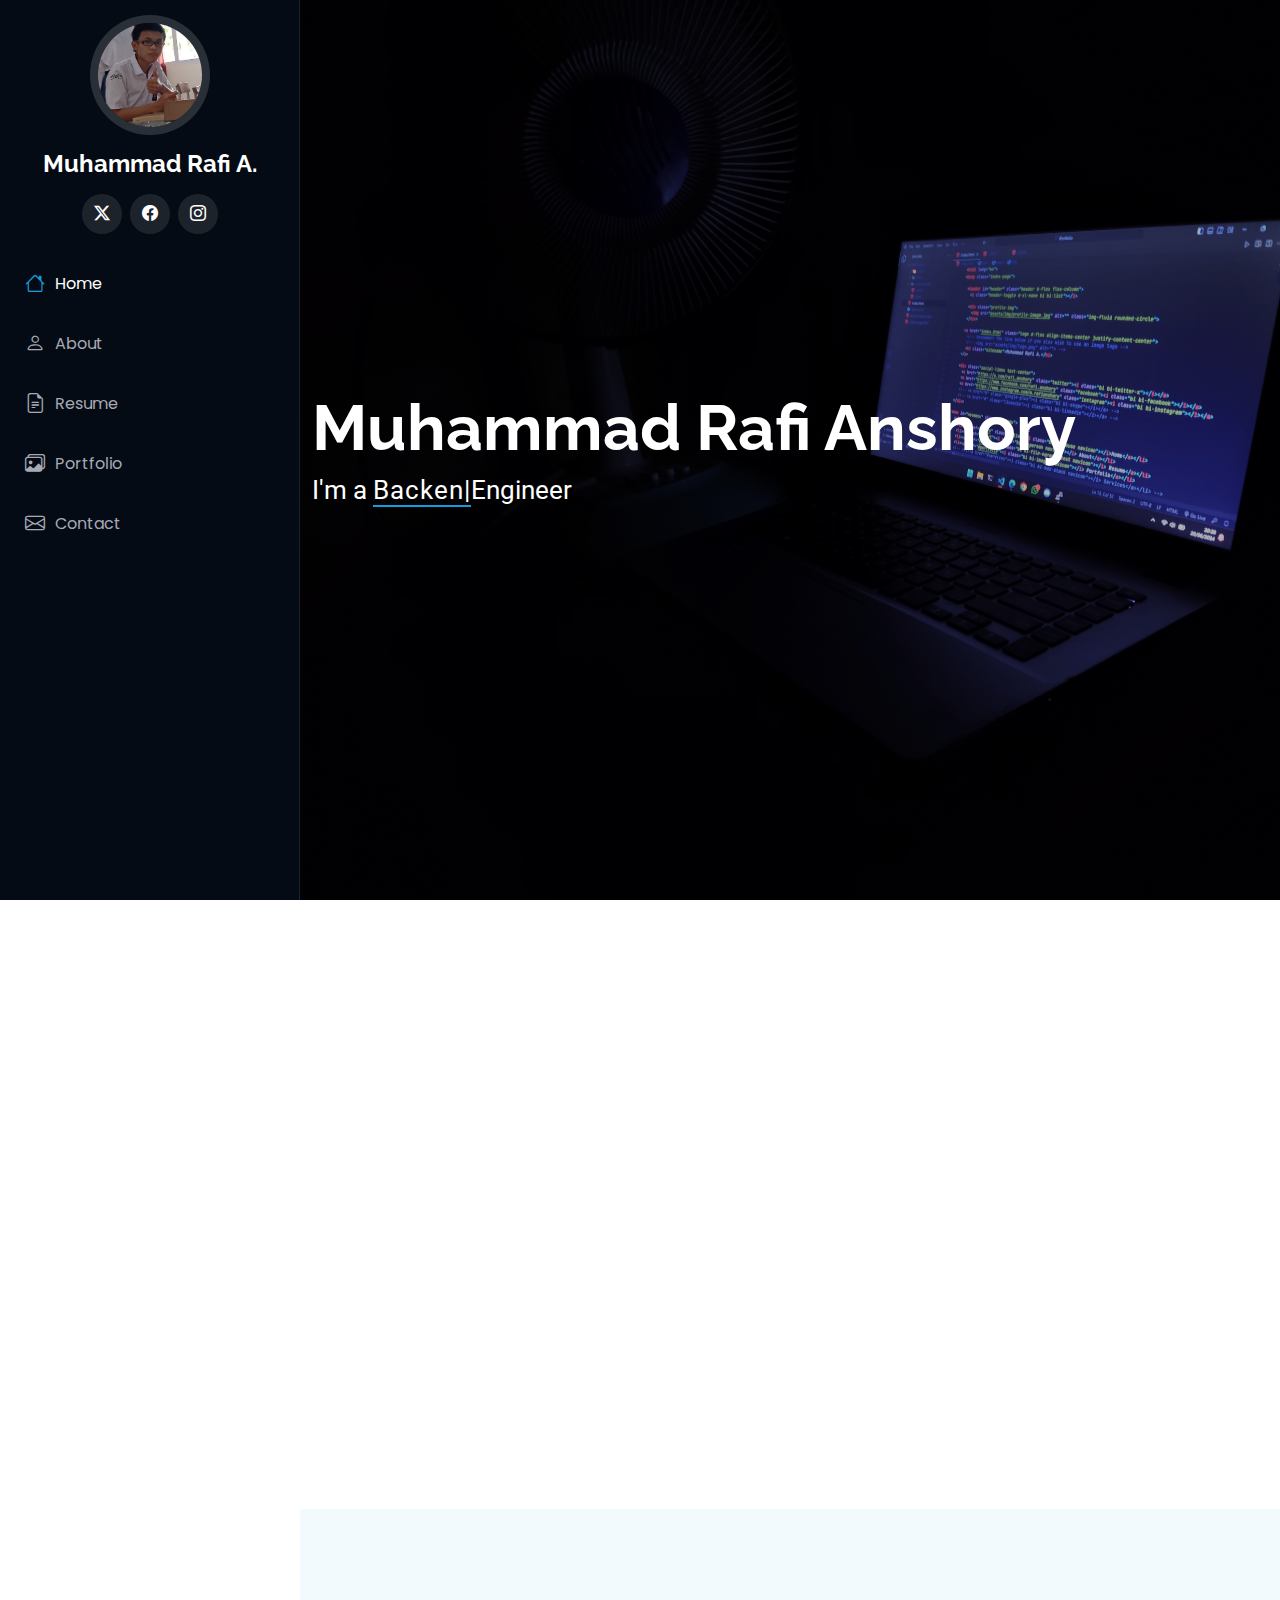
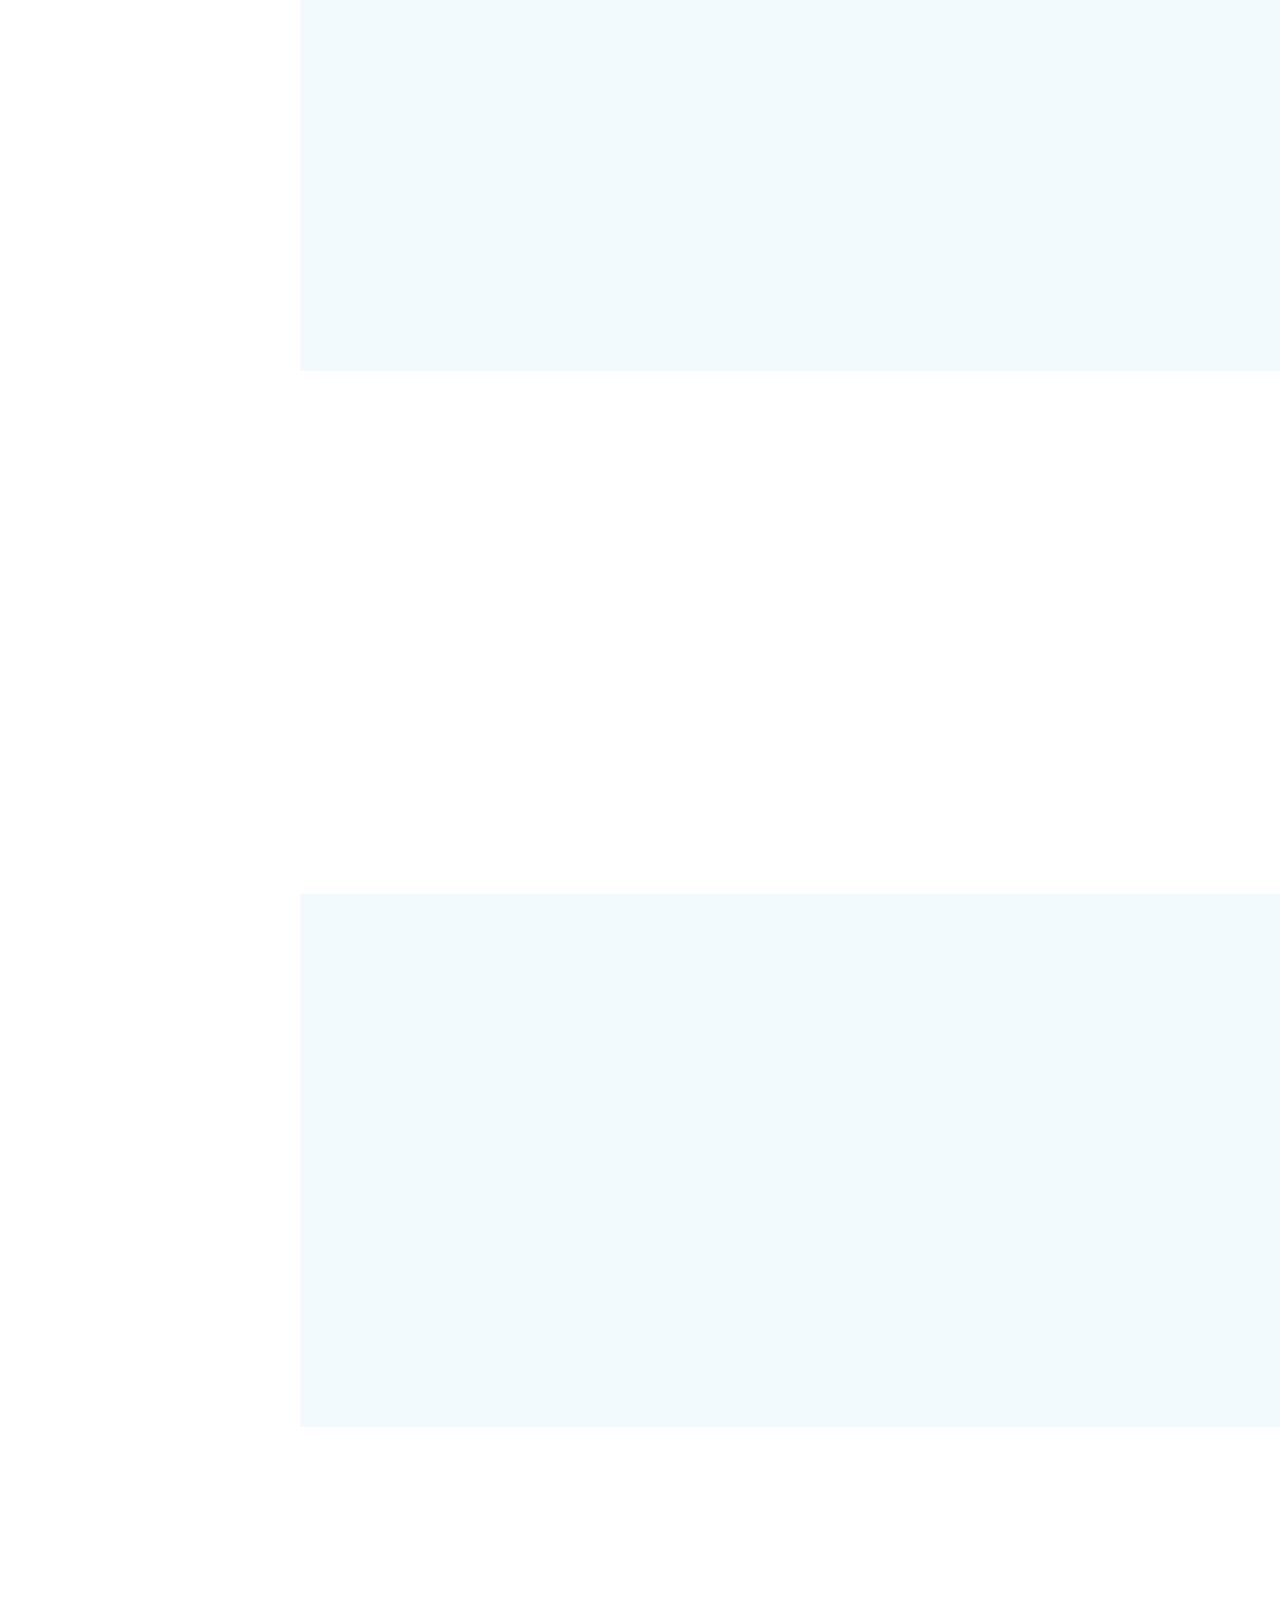
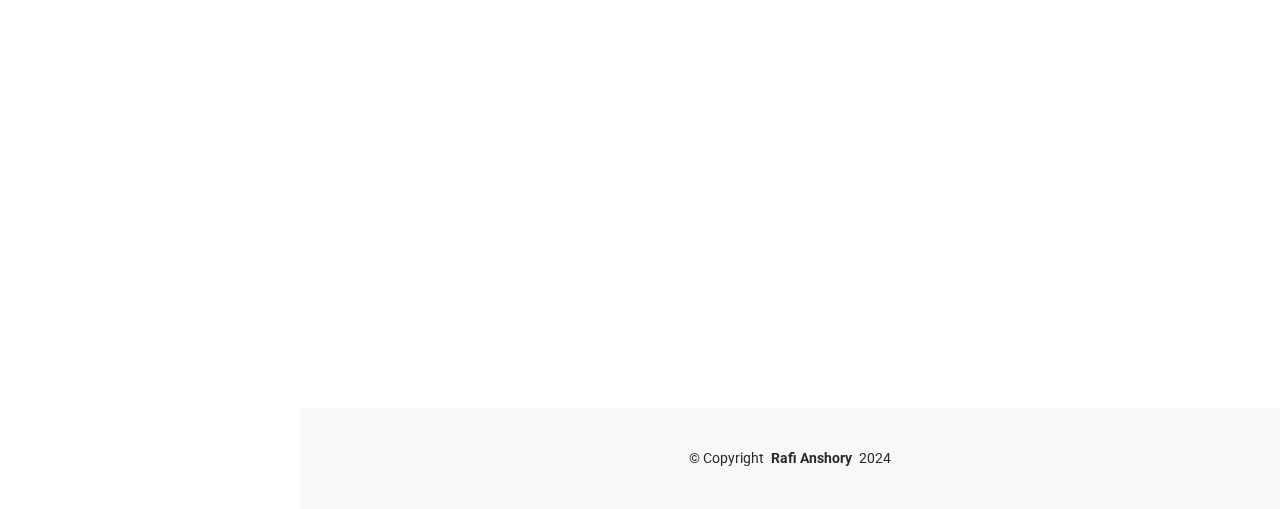
<file: index.html>
<!DOCTYPE html>
<html lang="en">

<head>
  <meta charset="utf-8">
  <meta content="width=device-width, initial-scale=1.0" name="viewport">
  <title>rafians - Home</title>
  <meta content="" name="description">
  <meta content="" name="keywords">

  <!-- Favicons -->
  <link href="assets/img/professional-portfolio.png" rel="icon">
  <link href="assets/img/professional-portfolio.png" rel="apple-touch-icon">

  <!-- Fonts -->
  <link href="https://fonts.googleapis.com" rel="preconnect">
  <link href="https://fonts.gstatic.com" rel="preconnect" crossorigin>
  <link href="https://fonts.googleapis.com/css2?family=Roboto:ital,wght@0,100;0,300;0,400;0,500;0,700;0,900;1,100;1,300;1,400;1,500;1,700;1,900&family=Poppins:ital,wght@0,100;0,200;0,300;0,400;0,500;0,600;0,700;0,800;0,900;1,100;1,200;1,300;1,400;1,500;1,600;1,700;1,800;1,900&family=Raleway:ital,wght@0,100;0,200;0,300;0,400;0,500;0,600;0,700;0,800;0,900;1,100;1,200;1,300;1,400;1,500;1,600;1,700;1,800;1,900&display=swap" rel="stylesheet">

  <!-- Vendor CSS Files -->
  <link href="assets/vendor/bootstrap/css/bootstrap.min.css" rel="stylesheet">
  <link href="assets/vendor/bootstrap-icons/bootstrap-icons.css" rel="stylesheet">
  <link href="assets/vendor/aos/aos.css" rel="stylesheet">
  <link href="assets/vendor/glightbox/css/glightbox.min.css" rel="stylesheet">
  <link href="assets/vendor/swiper/swiper-bundle.min.css" rel="stylesheet">

  <!-- Main CSS File -->
  <link href="assets/css/main.css" rel="stylesheet">

</head>

<body class="index-page">

  <header id="header" class="header d-flex flex-column">
    <i class="header-toggle d-xl-none bi bi-list"></i>

    <div class="profile-img">
      <img src="assets/img/profile-image.jpg" alt="" class="img-fluid rounded-circle">
    </div>

    <a href="index.html" class="logo d-flex align-items-center justify-content-center">
      <!-- Uncomment the line below if you also wish to use an image logo -->
      <!-- <img src="assets/img/logo.png" alt=""> -->
      <h1 class="sitename">Muhammad Rafi A.</h1>
    </a>

    <div class="social-links text-center">
      <a href="https://x.com/rafi_anshory" class="twitter"><i class="bi bi-twitter-x"></i></a>
      <a href="https://www.facebook.com/rafi.anshory" class="facebook"><i class="bi bi-facebook"></i></a>
      <a href="https://www.instagram.com/m.rafianshory" class="instagram"><i class="bi bi-instagram"></i></a>
      <!-- <a href="#" class="google-plus"><i class="bi bi-skype"></i></a> -->
      <!-- <a href="#" class="linkedin"><i class="bi bi-linkedin"></i></a> -->
    </div>

    <nav id="navmenu" class="navmenu">
      <ul>
        <li><a href="#hero" class="active"><i class="bi bi-house navicon"></i>Home</a></li>
        <li><a href="#about"><i class="bi bi-person navicon"></i> About</a></li>
        <li><a href="#resume"><i class="bi bi-file-earmark-text navicon"></i> Resume</a></li>
        <li><a href="#portfolio"><i class="bi bi-images navicon"></i> Portfolio</a></li>
        <!-- <li><a href="#services"><i class="bi bi-hdd-stack navicon"></i> Services</a></li> -->
        <!-- 
        <li class="dropdown"><a href="#"><i class="bi bi-menu-button navicon"></i> <span>Dropdown</span> <i class="bi bi-chevron-down toggle-dropdown"></i></a>
          <ul>
            <li><a href="#">Dropdown 1</a></li>
            <li class="dropdown"><a href="#"><span>Deep Dropdown</span> <i class="bi bi-chevron-down toggle-dropdown"></i></a>
              <ul>
                <li><a href="#">Deep Dropdown 1</a></li>
                <li><a href="#">Deep Dropdown 2</a></li>
                <li><a href="#">Deep Dropdown 3</a></li>
                <li><a href="#">Deep Dropdown 4</a></li>
                <li><a href="#">Deep Dropdown 5</a></li>
              </ul>
            </li>
            <li><a href="#">Dropdown 2</a></li>
            <li><a href="#">Dropdown 3</a></li>
            <li><a href="#">Dropdown 4</a></li>
          </ul>
        </li>
         -->
        <li><a href="#contact"><i class="bi bi-envelope navicon"></i> Contact</a></li>
      </ul>
    </nav>

  </header>

  <main class="main">

    <!-- Hero Section -->
    <section id="hero" class="hero section">

      <img src="assets/img/setup-laptop.jpg" alt="" data-aos="fade-in" class="">

      <div class="container" data-aos="fade-up" data-aos-delay="100">
        <h2>Muhammad Rafi Anshory</h2>
        <p>I'm a <span class="typed" data-typed-items="Backend, Database"></span><span class="typed-cursor typed-cursor--blink" aria-hidden="true"></span><span class="typed-cursor typed-cursor--blink" aria-hidden="true"></span>Engineer</p>
      </div>

    </section><!-- /Hero Section -->

    <!-- About Section -->
    <section id="about" class="about section">

      <!-- Section Title -->
      <div class="container section-title" data-aos="fade-up">
        <h2>About</h2>
        <p>Hi! Saya Muhammad Rafi Anshory. Saya adalah siswa dari SMK Negeri 2 Depok yang saat ini sedang belajar di bidang jurusan Sistem Informasi, Jaringan, dan Aplikasi.</p>
      </div><!-- End Section Title -->

      <div class="container" data-aos="fade-up" data-aos-delay="100">

        <div class="row gy-4 justify-content-center">
          <div class="col-lg-4">
            <img src="assets/img/profile-image.jpg" class="img-fluid" alt="">
          </div>
          <div class="col-lg-8 content">
            <!-- <h2>UI/UX Designer &amp; Web Developer.</h2>
            <p class="fst-italic py-3">
              Lorem ipsum dolor sit amet, consectetur adipiscing elit, sed do eiusmod tempor incididunt ut labore et dolore
              magna aliqua.
            </p> -->
            <div class="row">
              <div class="col-lg-6">
                <ul>
                  <li><i class="bi bi-chevron-right"></i> <strong>Birthday:</strong> <span>25 April 2006</span></li>
                  <li><i class="bi bi-chevron-right"></i> <strong>Website:</strong> <span>rafians.sija-bridge.tech</span></li>
                  <li><i class="bi bi-chevron-right"></i> <strong>City:</strong> <span>Yogyakarta, Indonesia</span></li>
                </ul>
              </div>
              <div class="col-lg-6">
                <ul>
                  <li><i class="bi bi-chevron-right"></i> <strong>Age:</strong> <span>18</span></li>
                  <!-- <li><i class="bi bi-chevron-right"></i> <strong>Degree:</strong> <span>Master</span></li> -->
                  <li><i class="bi bi-chevron-right"></i> <strong>Email:</strong> <span>mrafianshory@gmail.com</span></li>
                  <!-- <li><i class="bi bi-chevron-right"></i> <strong>Freelance:</strong> <span>Available</span></li> -->
                </ul>
              </div>
            </div>
          </div>
        </div>

      </div>

    </section><!-- /About Section -->

    <!-- (Stats Section) -->
    <!--
    <section id="stats" class="stats section">

      <div class="container" data-aos="fade-up" data-aos-delay="100">

        <div class="row gy-4">

          <div class="col-lg-3 col-md-6">
            <div class="stats-item">
              <i class="bi bi-emoji-smile"></i>
              <span data-purecounter-start="0" data-purecounter-end="232" data-purecounter-duration="1" class="purecounter"></span>
              <p><strong>Happy Clients</strong> <span>consequuntur quae</span></p>
            </div>
          </div>

          <div class="col-lg-3 col-md-6">
            <div class="stats-item">
              <i class="bi bi-journal-richtext"></i>
              <span data-purecounter-start="0" data-purecounter-end="521" data-purecounter-duration="1" class="purecounter"></span>
              <p><strong>Projects</strong> <span>adipisci atque cum quia aut</span></p>
            </div>
          </div>

          <div class="col-lg-3 col-md-6">
            <div class="stats-item">
              <i class="bi bi-headset"></i>
              <span data-purecounter-start="0" data-purecounter-end="1453" data-purecounter-duration="1" class="purecounter"></span>
              <p><strong>Hours Of Support</strong> <span>aut commodi quaerat</span></p>
            </div>
          </div>

          <div class="col-lg-3 col-md-6">
            <div class="stats-item">
              <i class="bi bi-people"></i>
              <span data-purecounter-start="0" data-purecounter-end="32" data-purecounter-duration="1" class="purecounter"></span>
              <p><strong>Hard Workers</strong> <span>rerum asperiores dolor</span></p>
            </div>
          </div>

        </div>

      </div>

    </section>

    (/Stats Section)
    -->
    
    
    <!-- Skills Section -->
    <section id="skills" class="skills section">

      <!-- Section Title -->
      <div class="container section-title" data-aos="fade-up">
        <h2>Skills</h2>
        <p>Skill yang sudah saya pelajari sejauh ini.</p>
      </div><!-- End Section Title -->

      <div class="container" data-aos="fade-up" data-aos-delay="100">

        <div class="row skills-content skills-animation">

          <div class="col-lg-6">

            <div class="progress">
              <span class="skill"><span>HTML</span> <i class="val">60%</i></span>
              <div class="progress-bar-wrap">
                <div class="progress-bar" role="progressbar" aria-valuenow="60" aria-valuemin="0" aria-valuemax="100"></div>
              </div>
            </div>

            <div class="progress">
              <span class="skill"><span>CSS</span> <i class="val">50%</i></span>
              <div class="progress-bar-wrap">
                <div class="progress-bar" role="progressbar" aria-valuenow="50" aria-valuemin="0" aria-valuemax="100"></div>
              </div>
            </div>

            <div class="progress">
              <span class="skill"><span>JavaScript</span> <i class="val">30%</i></span>
              <div class="progress-bar-wrap">
                <div class="progress-bar" role="progressbar" aria-valuenow="30" aria-valuemin="0" aria-valuemax="100"></div>
              </div>
            </div>

          </div>

          <div class="col-lg-6">

            <div class="progress">
              <span class="skill"><span>PHP</span> <i class="val">30%</i></span>
              <div class="progress-bar-wrap">
                <div class="progress-bar" role="progressbar" aria-valuenow="30" aria-valuemin="0" aria-valuemax="100"></div>
              </div>
            </div>

            <div class="progress">
              <span class="skill"><span>WordPress</span> <i class="val">50%</i></span>
              <div class="progress-bar-wrap">
                <div class="progress-bar" role="progressbar" aria-valuenow="50" aria-valuemin="0" aria-valuemax="100"></div>
              </div>
            </div>

            <!-- 
            <div class="progress">
              <span class="skill"><span>Photoshop</span> <i class="val">55%</i></span>
              <div class="progress-bar-wrap">
                <div class="progress-bar" role="progressbar" aria-valuenow="55" aria-valuemin="0" aria-valuemax="100"></div>
              </div>
            </div>
             -->

          </div>

        </div>

      </div>

    </section><!-- /Skills Section -->

    <!-- Resume Section -->
    <section id="resume" class="resume section">

      <!-- Section Title -->
      <div class="container section-title" data-aos="fade-up">
        <h2>Resume</h2>
      </div><!-- End Section Title -->

      <div class="container">

        <div class="row">

          <div class="col-lg-6" data-aos="fade-up" data-aos-delay="100">
            <h3 class="resume-title">Summary</h3>

            <div class="resume-item pb-0">
              <h4>Muhammad Rafi Anshory</h4>
              <p><em>Siswa dari SMK Negeri 2 Depok yang belajar di bidang Sistem Informasi, Jaringan, dan Aplikasi</em></p>
              <ul>
                <!-- <li>SMK Negeri 2 Depok, Mrican, Caturtunggal</li> -->
                <li>+62 896-2967-2544</li>
                <li>mrafianshory@gmail.com</li>
              </ul>
            </div><!-- Edn Resume Item -->

          </div>

          <div class="col-lg-6" data-aos="fade-up" data-aos-delay="200">

            <h3 class="resume-title">Education</h3>
            <div class="resume-item">
              <h4>Sistem Informasi, Jaringan, dan Aplikasi</h4>
              <h5>2022 - 2024</h5>
              <p><em>SMK Negeri 2 Depok, Mrican, Caturtunggal</em></p>
              <p>Mempelajari Jaringan Komputer, Sistem Komputer, Pemrograman, Analisis dan Visualisasi Data pada bidang jurusan ini.</p>
            </div>

            <!-- <div class="resume-item">
              <h4>Bachelor of Fine Arts &amp; Graphic Design</h4>
              <h5>2010 - 2014</h5>
              <p><em>Rochester Institute of Technology, Rochester, NY</em></p>
              <p>Quia nobis sequi est occaecati aut. Repudiandae et iusto quae reiciendis et quis Eius vel ratione eius unde vitae rerum voluptates asperiores voluptatem Earum molestiae consequatur neque etlon sader mart dila</p>
            </div> -->

          </div>

          <!-- <div class="col-lg-6" data-aos="fade-up" data-aos-delay="200">
            <h3 class="resume-title">Professional Experience</h3>
            <div class="resume-item">
              <h4>Senior graphic design specialist</h4>
              <h5>2019 - Present</h5>
              <p><em>Experion, New York, NY </em></p>
              <ul>
                <li>Lead in the design, development, and implementation of the graphic, layout, and production communication materials</li>
                <li>Delegate tasks to the 7 members of the design team and provide counsel on all aspects of the project. </li>
                <li>Supervise the assessment of all graphic materials in order to ensure quality and accuracy of the design</li>
                <li>Oversee the efficient use of production project budgets ranging from $2,000 - $25,000</li>
              </ul>
            </div>

            <div class="resume-item">
              <h4>Graphic design specialist</h4>
              <h5>2017 - 2018</h5>
              <p><em>Stepping Stone Advertising, New York, NY</em></p>
              <ul>
                <li>Developed numerous marketing programs (logos, brochures,infographics, presentations, and advertisements).</li>
                <li>Managed up to 5 projects or tasks at a given time while under pressure</li>
                <li>Recommended and consulted with clients on the most appropriate graphic design</li>
                <li>Created 4+ design presentations and proposals a month for clients and account managers</li>
              </ul>
            </div> -->

          </div>

        </div>

      </div>

    </section><!-- /Resume Section -->

    <!-- Portfolio Section -->
    <section id="portfolio" class="portfolio section">

      <!-- Section Title -->
      <div class="container section-title" data-aos="fade-up">
        <h2>Portfolio</h2>
      </div><!-- End Section Title -->

      <div class="container">

        <div class="isotope-layout" data-default-filter="*" data-layout="masonry" data-sort="original-order">

          <!-- Portofolio Filters -->
          <ul class="portfolio-filters isotope-filters" data-aos="fade-up" data-aos-delay="100">
            <li data-filter="*" class="filter-active">All</li>
            <li data-filter=".filter-app">App</li>
            <li data-filter=".filter-product">Certificate</li>
          </ul>

          <div class="row gy-4 isotope-container" data-aos="fade-up" data-aos-delay="200">

            <div class="col-lg-4 col-md-6 portfolio-item isotope-item filter-app">
              <div class="portfolio-content h-100">
                <img src="assets/img/portfolio/Adariyah-1.png" class="img-fluid" alt="">
                <div class="portfolio-info">
                  <h4>Adariyah</h4>
                  <p>Aplikasi peminjaman barang-barang masjid</p>
                  <a href="assets/img/portfolio/Adariyah-1.png" title="Adariyah" data-gallery="portfolio-gallery-app" class="glightbox preview-link"><i class="bi bi-zoom-in"></i></a>
                  <a href="project-details/1.html" title="More Details" class="details-link"><i class="bi bi-link-45deg"></i></a>
                </div>
              </div>
            </div>

            <div class="col-lg-4 col-md-6 portfolio-item isotope-item filter-product">
              <div class="portfolio-content h-100">
                <img src="assets/img/portfolio/Sertifikat TOEFL.jpg" class="img-fluid" alt="">
                <div class="portfolio-info">
                  <h4>TOEFL Certificate</h4>
                  <p>Sertifikat TOEFL</p>
                  <a href="assets/img/portfolio/Sertifikat TOEFL.jpg" title="Sertifikat TOEFL" data-gallery="portfolio-gallery-product" class="glightbox preview-link"><i class="bi bi-zoom-in"></i></a>
                  <a href="project-details/2.html" title="More Details" class="details-link"><i class="bi bi-link-45deg"></i></a>
                </div>
              </div>
            </div>

            <!-- <div class="col-lg-4 col-md-6 portfolio-item isotope-item filter-app">
              <div class="portfolio-content h-100">
                <img src="assets/img/portfolio/branding-1.jpg" class="img-fluid" alt="">
                <div class="portfolio-info">
                  <h4>Anshor Tech WordPress</h4>
                  <p>WordPress Website Toko Elektronik</p>
                  <a href="assets/img/portfolio/branding-1.jpg" title="Branding 1" data-gallery="portfolio-gallery-branding" class="glightbox preview-link"><i class="bi bi-zoom-in"></i></a>
                  <a href="/project-details/portfolio-details.html" title="More Details" class="details-link"><i class="bi bi-link-45deg"></i></a>
                </div>
              </div>
            </div> -->

            <!-- <div class="col-lg-4 col-md-6 portfolio-item isotope-item filter-books">
              <div class="portfolio-content h-100">
                <img src="assets/img/portfolio/books-1.jpg" class="img-fluid" alt="">
                <div class="portfolio-info">
                  <h4>Books 1</h4>
                  <p>Lorem ipsum, dolor sit amet consectetur</p>
                  <a href="assets/img/portfolio/books-1.jpg" title="Branding 1" data-gallery="portfolio-gallery-book" class="glightbox preview-link"><i class="bi bi-zoom-in"></i></a>
                  <a href="portfolio-details.html" title="More Details" class="details-link"><i class="bi bi-link-45deg"></i></a>
                </div>
              </div>
            </div> -->

            <!-- <div class="col-lg-4 col-md-6 portfolio-item isotope-item filter-app">
              <div class="portfolio-content h-100">
                <img src="assets/img/portfolio/app-2.jpg" class="img-fluid" alt="">
                <div class="portfolio-info">
                  <h4>App 2</h4>
                  <p>Lorem ipsum, dolor sit amet consectetur</p>
                  <a href="assets/img/portfolio/app-2.jpg" title="App 2" data-gallery="portfolio-gallery-app" class="glightbox preview-link"><i class="bi bi-zoom-in"></i></a>
                  <a href="portfolio-details.html" title="More Details" class="details-link"><i class="bi bi-link-45deg"></i></a>
                </div>
              </div>
            </div> -->

            <!-- <div class="col-lg-4 col-md-6 portfolio-item isotope-item filter-product">
              <div class="portfolio-content h-100">
                <img src="assets/img/portfolio/product-2.jpg" class="img-fluid" alt="">
                <div class="portfolio-info">
                  <h4>Product 2</h4>
                  <p>Lorem ipsum, dolor sit amet consectetur</p>
                  <a href="assets/img/portfolio/product-2.jpg" title="Product 2" data-gallery="portfolio-gallery-product" class="glightbox preview-link"><i class="bi bi-zoom-in"></i></a>
                  <a href="portfolio-details.html" title="More Details" class="details-link"><i class="bi bi-link-45deg"></i></a>
                </div>
              </div>
            </div> -->

            <!-- <div class="col-lg-4 col-md-6 portfolio-item isotope-item filter-branding">
              <div class="portfolio-content h-100">
                <img src="assets/img/portfolio/branding-2.jpg" class="img-fluid" alt="">
                <div class="portfolio-info">
                  <h4>Branding 2</h4>
                  <p>Lorem ipsum, dolor sit amet consectetur</p>
                  <a href="assets/img/portfolio/branding-2.jpg" title="Branding 2" data-gallery="portfolio-gallery-branding" class="glightbox preview-link"><i class="bi bi-zoom-in"></i></a>
                  <a href="portfolio-details.html" title="More Details" class="details-link"><i class="bi bi-link-45deg"></i></a>
                </div>
              </div>
            </div> -->

            <!-- <div class="col-lg-4 col-md-6 portfolio-item isotope-item filter-books">
              <div class="portfolio-content h-100">
                <img src="assets/img/portfolio/books-2.jpg" class="img-fluid" alt="">
                <div class="portfolio-info">
                  <h4>Books 2</h4>
                  <p>Lorem ipsum, dolor sit amet consectetur</p>
                  <a href="assets/img/portfolio/books-2.jpg" title="Branding 2" data-gallery="portfolio-gallery-book" class="glightbox preview-link"><i class="bi bi-zoom-in"></i></a>
                  <a href="portfolio-details.html" title="More Details" class="details-link"><i class="bi bi-link-45deg"></i></a>
                </div>
              </div>
            </div> -->

            <!-- <div class="col-lg-4 col-md-6 portfolio-item isotope-item filter-app">
              <div class="portfolio-content h-100">
                <img src="assets/img/portfolio/app-3.jpg" class="img-fluid" alt="">
                <div class="portfolio-info">
                  <h4>App 3</h4>
                  <p>Lorem ipsum, dolor sit amet consectetur</p>
                  <a href="assets/img/portfolio/app-3.jpg" title="App 3" data-gallery="portfolio-gallery-app" class="glightbox preview-link"><i class="bi bi-zoom-in"></i></a>
                  <a href="portfolio-details.html" title="More Details" class="details-link"><i class="bi bi-link-45deg"></i></a>
                </div>
              </div>
            </div> -->

            <!-- <div class="col-lg-4 col-md-6 portfolio-item isotope-item filter-product">
              <div class="portfolio-content h-100">
                <img src="assets/img/portfolio/product-3.jpg" class="img-fluid" alt="">
                <div class="portfolio-info">
                  <h4>Product 3</h4>
                  <p>Lorem ipsum, dolor sit amet consectetur</p>
                  <a href="assets/img/portfolio/product-3.jpg" title="Product 3" data-gallery="portfolio-gallery-product" class="glightbox preview-link"><i class="bi bi-zoom-in"></i></a>
                  <a href="portfolio-details.html" title="More Details" class="details-link"><i class="bi bi-link-45deg"></i></a>
                </div>
              </div>
            </div> -->

            <!-- <div class="col-lg-4 col-md-6 portfolio-item isotope-item filter-branding">
              <div class="portfolio-content h-100">
                <img src="assets/img/portfolio/branding-3.jpg" class="img-fluid" alt="">
                <div class="portfolio-info">
                  <h4>Branding 3</h4>
                  <p>Lorem ipsum, dolor sit amet consectetur</p>
                  <a href="assets/img/portfolio/branding-3.jpg" title="Branding 2" data-gallery="portfolio-gallery-branding" class="glightbox preview-link"><i class="bi bi-zoom-in"></i></a>
                  <a href="portfolio-details.html" title="More Details" class="details-link"><i class="bi bi-link-45deg"></i></a>
                </div>
              </div>
            </div> -->

            <!-- <div class="col-lg-4 col-md-6 portfolio-item isotope-item filter-books">
              <div class="portfolio-content h-100">
                <img src="assets/img/portfolio/books-3.jpg" class="img-fluid" alt="">
                <div class="portfolio-info">
                  <h4>Books 3</h4>
                  <p>Lorem ipsum, dolor sit amet consectetur</p>
                  <a href="assets/img/portfolio/books-3.jpg" title="Branding 3" data-gallery="portfolio-gallery-book" class="glightbox preview-link"><i class="bi bi-zoom-in"></i></a>
                  <a href="portfolio-details.html" title="More Details" class="details-link"><i class="bi bi-link-45deg"></i></a>
                </div>
              </div>
            </div> -->

          </div><!-- End Portfolio Container -->

        </div>

      </div>

    </section><!-- /Portfolio Section -->

    <!-- Services Section -->
    <!-- <section id="services" class="services section">

      <div class="container section-title" data-aos="fade-up">
        <h2>Services</h2>
        <p>Magnam dolores commodi suscipit. Necessitatibus eius consequatur ex aliquid fuga eum quidem. Sit sint consectetur velit. Quisquam quos quisquam cupiditate. Et nemo qui impedit suscipit alias ea. Quia fugiat sit in iste officiis commodi quidem hic quas.</p>
      </div>

      <div class="container">

        <div class="row gy-4">

          <div class="col-lg-4 col-md-6 service-item d-flex" data-aos="fade-up" data-aos-delay="100">
            <div class="icon flex-shrink-0"><i class="bi bi-briefcase"></i></div>
            <div>
              <h4 class="title"><a href="service-details.html" class="stretched-link">Lorem Ipsum</a></h4>
              <p class="description">Voluptatum deleniti atque corrupti quos dolores et quas molestias excepturi sint occaecati cupiditate non provident</p>
            </div>
          </div>

          <div class="col-lg-4 col-md-6 service-item d-flex" data-aos="fade-up" data-aos-delay="200">
            <div class="icon flex-shrink-0"><i class="bi bi-card-checklist"></i></div>
            <div>
              <h4 class="title"><a href="service-details.html" class="stretched-link">Dolor Sitema</a></h4>
              <p class="description">Minim veniam, quis nostrud exercitation ullamco laboris nisi ut aliquip ex ea commodo consequat tarad limino ata</p>
            </div>
          </div>

          <div class="col-lg-4 col-md-6 service-item d-flex" data-aos="fade-up" data-aos-delay="300">
            <div class="icon flex-shrink-0"><i class="bi bi-bar-chart"></i></div>
            <div>
              <h4 class="title"><a href="service-details.html" class="stretched-link">Sed ut perspiciatis</a></h4>
              <p class="description">Duis aute irure dolor in reprehenderit in voluptate velit esse cillum dolore eu fugiat nulla pariatur</p>
            </div>
          </div>

          <div class="col-lg-4 col-md-6 service-item d-flex" data-aos="fade-up" data-aos-delay="400">
            <div class="icon flex-shrink-0"><i class="bi bi-binoculars"></i></div>
            <div>
              <h4 class="title"><a href="service-details.html" class="stretched-link">Magni Dolores</a></h4>
              <p class="description">Excepteur sint occaecat cupidatat non proident, sunt in culpa qui officia deserunt mollit anim id est laborum</p>
            </div>
          </div>

          <div class="col-lg-4 col-md-6 service-item d-flex" data-aos="fade-up" data-aos-delay="500">
            <div class="icon flex-shrink-0"><i class="bi bi-brightness-high"></i></div>
            <div>
              <h4 class="title"><a href="service-details.html" class="stretched-link">Nemo Enim</a></h4>
              <p class="description">At vero eos et accusamus et iusto odio dignissimos ducimus qui blanditiis praesentium voluptatum deleniti atque</p>
            </div>
          </div>

          <div class="col-lg-4 col-md-6 service-item d-flex" data-aos="fade-up" data-aos-delay="600">
            <div class="icon flex-shrink-0"><i class="bi bi-calendar4-week"></i></div>
            <div>
              <h4 class="title"><a href="service-details.html" class="stretched-link">Eiusmod Tempor</a></h4>
              <p class="description">Et harum quidem rerum facilis est et expedita distinctio. Nam libero tempore, cum soluta nobis est eligendi</p>
            </div>
          </div>

        </div>

      </div>

    </section> -->

    <!-- Testimonials Section -->
    <!--
    <section id="testimonials" class="testimonials section">

      <div class="container section-title" data-aos="fade-up">
        <h2>Testimonials</h2>
        <p>Necessitatibus eius consequatur ex aliquid fuga eum quidem sint consectetur velit</p>
      </div>

      <div class="container" data-aos="fade-up" data-aos-delay="100">

        <div class="swiper init-swiper">
          <script type="application/json" class="swiper-config">
            {
              "loop": true,
              "speed": 600,
              "autoplay": {
                "delay": 5000
              },
              "slidesPerView": "auto",
              "pagination": {
                "el": ".swiper-pagination",
                "type": "bullets",
                "clickable": true
              },
              "breakpoints": {
                "320": {
                  "slidesPerView": 1,
                  "spaceBetween": 40
                },
                "1200": {
                  "slidesPerView": 3,
                  "spaceBetween": 1
                }
              }
            }
          </script>
          <div class="swiper-wrapper">

            <div class="swiper-slide">
              <div class="testimonial-item">
                <p>
                  <i class="bi bi-quote quote-icon-left"></i>
                  <span>Proin iaculis purus consequat sem cure digni ssim donec porttitora entum suscipit rhoncus. Accusantium quam, ultricies eget id, aliquam eget nibh et. Maecen aliquam, risus at semper.</span>
                  <i class="bi bi-quote quote-icon-right"></i>
                </p>
                <img src="assets/img/testimonials/testimonials-1.jpg" class="testimonial-img" alt="">
                <h3>Saul Goodman</h3>
                <h4>Ceo &amp; Founder</h4>
              </div>
            </div>

            <div class="swiper-slide">
              <div class="testimonial-item">
                <p>
                  <i class="bi bi-quote quote-icon-left"></i>
                  <span>Export tempor illum tamen malis malis eram quae irure esse labore quem cillum quid malis quorum velit fore eram velit sunt aliqua noster fugiat irure amet legam anim culpa.</span>
                  <i class="bi bi-quote quote-icon-right"></i>
                </p>
                <img src="assets/img/testimonials/testimonials-2.jpg" class="testimonial-img" alt="">
                <h3>Sara Wilsson</h3>
                <h4>Designer</h4>
              </div>
            </div>

            <div class="swiper-slide">
              <div class="testimonial-item">
                <p>
                  <i class="bi bi-quote quote-icon-left"></i>
                  <span>Enim nisi quem export duis labore cillum quae magna enim sint quorum nulla quem veniam duis minim tempor labore quem eram duis noster aute amet eram fore quis sint minim.</span>
                  <i class="bi bi-quote quote-icon-right"></i>
                </p>
                <img src="assets/img/testimonials/testimonials-3.jpg" class="testimonial-img" alt="">
                <h3>Jena Karlis</h3>
                <h4>Store Owner</h4>
              </div>
            </div>

            <div class="swiper-slide">
              <div class="testimonial-item">
                <p>
                  <i class="bi bi-quote quote-icon-left"></i>
                  <span>Fugiat enim eram quae cillum dolore dolor amet nulla culpa multos export minim fugiat dolor enim duis veniam ipsum anim magna sunt elit fore quem dolore labore illum veniam.</span>
                  <i class="bi bi-quote quote-icon-right"></i>
                </p>
                <img src="assets/img/testimonials/testimonials-4.jpg" class="testimonial-img" alt="">
                <h3>Matt Brandon</h3>
                <h4>Freelancer</h4>
              </div>
            </div>

            <div class="swiper-slide">
              <div class="testimonial-item">
                <p>
                  <i class="bi bi-quote quote-icon-left"></i>
                  <span>Quis quorum aliqua sint quem legam fore sunt eram irure aliqua veniam tempor noster veniam sunt culpa nulla illum cillum fugiat legam esse veniam culpa fore nisi cillum quid.</span>
                  <i class="bi bi-quote quote-icon-right"></i>
                </p>
                <img src="assets/img/testimonials/testimonials-5.jpg" class="testimonial-img" alt="">
                <h3>John Larson</h3>
                <h4>Entrepreneur</h4>
              </div>
            </div>

          </div>
          <div class="swiper-pagination"></div>
        </div>

      </div>

    </section>
     -->

    <!-- Contact Section -->
    <section id="contact" class="contact section">

      <!-- Section Title -->
      <div class="container section-title" data-aos="fade-up">
        <h2>Contact</h2>
      </div><!-- End Section Title -->

      <div class="container" data-aos="fade-up" data-aos-delay="100">

        <div class="row gy-4">

          <div class="col-lg-12">

            <div class="info-wrap">
              <div class="info-item d-flex" data-aos="fade-up" data-aos-delay="200">
                <i class="bi bi-geo-alt flex-shrink-0"></i>
                <div>
                  <h3>Address</h3>
                  <p>Perum. Pertamina, Purwomartani, Kalasan, Sleman, Yogyakarta</p>
                </div>
              </div><!-- End Info Item -->

              <div class="info-item d-flex" data-aos="fade-up" data-aos-delay="300">
                <i class="bi bi-telephone flex-shrink-0"></i>
                <div>
                  <h3>Call Me</h3>
                  <p>+62 896-2967-2544</p>
                </div>
              </div><!-- End Info Item -->

              <div class="info-item d-flex" data-aos="fade-up" data-aos-delay="400">
                <i class="bi bi-envelope flex-shrink-0"></i>
                <div>
                  <h3>Email Me</h3>
                  <p>mrafianshory@gmail.com</p>
                </div>
              </div><!-- End Info Item -->

            </div>
          </div>

          <!-- <div class="col-lg-7">
            <form action="forms/contact.php" method="post" class="php-email-form" data-aos="fade-up" data-aos-delay="200">
              <div class="row gy-4">

                <div class="col-md-6">
                  <label for="name-field" class="pb-2">Your Name</label>
                  <input type="text" name="name" id="name-field" class="form-control" required="">
                </div>

                <div class="col-md-6">
                  <label for="email-field" class="pb-2">Your Email</label>
                  <input type="email" class="form-control" name="email" id="email-field" required="">
                </div>

                <div class="col-md-12">
                  <label for="subject-field" class="pb-2">Subject</label>
                  <input type="text" class="form-control" name="subject" id="subject-field" required="">
                </div>

                <div class="col-md-12">
                  <label for="message-field" class="pb-2">Message</label>
                  <textarea class="form-control" name="message" rows="10" id="message-field" required=""></textarea>
                </div>

                <div class="col-md-12 text-center">
                  <div class="loading">Loading</div>
                  <div class="error-message"></div>
                  <div class="sent-message">Your message has been sent. Thank you!</div>

                  <button type="submit">Send Message</button>
                </div>

              </div>
            </form>
          </div> -->
          <!-- End Contact Form -->

        </div>

      </div>

    </section><!-- /Contact Section -->

  </main>

  <footer id="footer" class="footer position-relative">

    <div class="container">
      <div class="copyright text-center ">
        <p>© <span>Copyright</span> <strong class="px-1 sitename">Rafi Anshory</strong> <span>2024</span></p>
      </div>
      <!-- <div class="credits">
        Designed by <a href="https://bootstrapmade.com/">BootstrapMade</a>
      </div> -->
    </div>

  </footer>

  <!-- Scroll Top -->
  <a href="#" id="scroll-top" class="scroll-top d-flex align-items-center justify-content-center"><i class="bi bi-arrow-up-short"></i></a>

  <!-- Preloader -->
  <div id="preloader"></div>

  <!-- Vendor JS Files -->
  <script src="assets/vendor/bootstrap/js/bootstrap.bundle.min.js"></script>
  <script src="assets/vendor/php-email-form/validate.js"></script>
  <script src="assets/vendor/aos/aos.js"></script>
  <script src="assets/vendor/typed.js/typed.umd.js"></script>
  <script src="assets/vendor/purecounter/purecounter_vanilla.js"></script>
  <script src="assets/vendor/waypoints/noframework.waypoints.js"></script>
  <script src="assets/vendor/glightbox/js/glightbox.min.js"></script>
  <script src="assets/vendor/imagesloaded/imagesloaded.pkgd.min.js"></script>
  <script src="assets/vendor/isotope-layout/isotope.pkgd.min.js"></script>
  <script src="assets/vendor/swiper/swiper-bundle.min.js"></script>

  <!-- Main JS File -->
  <script src="assets/js/main.js"></script>

</body>

</html>
</file>
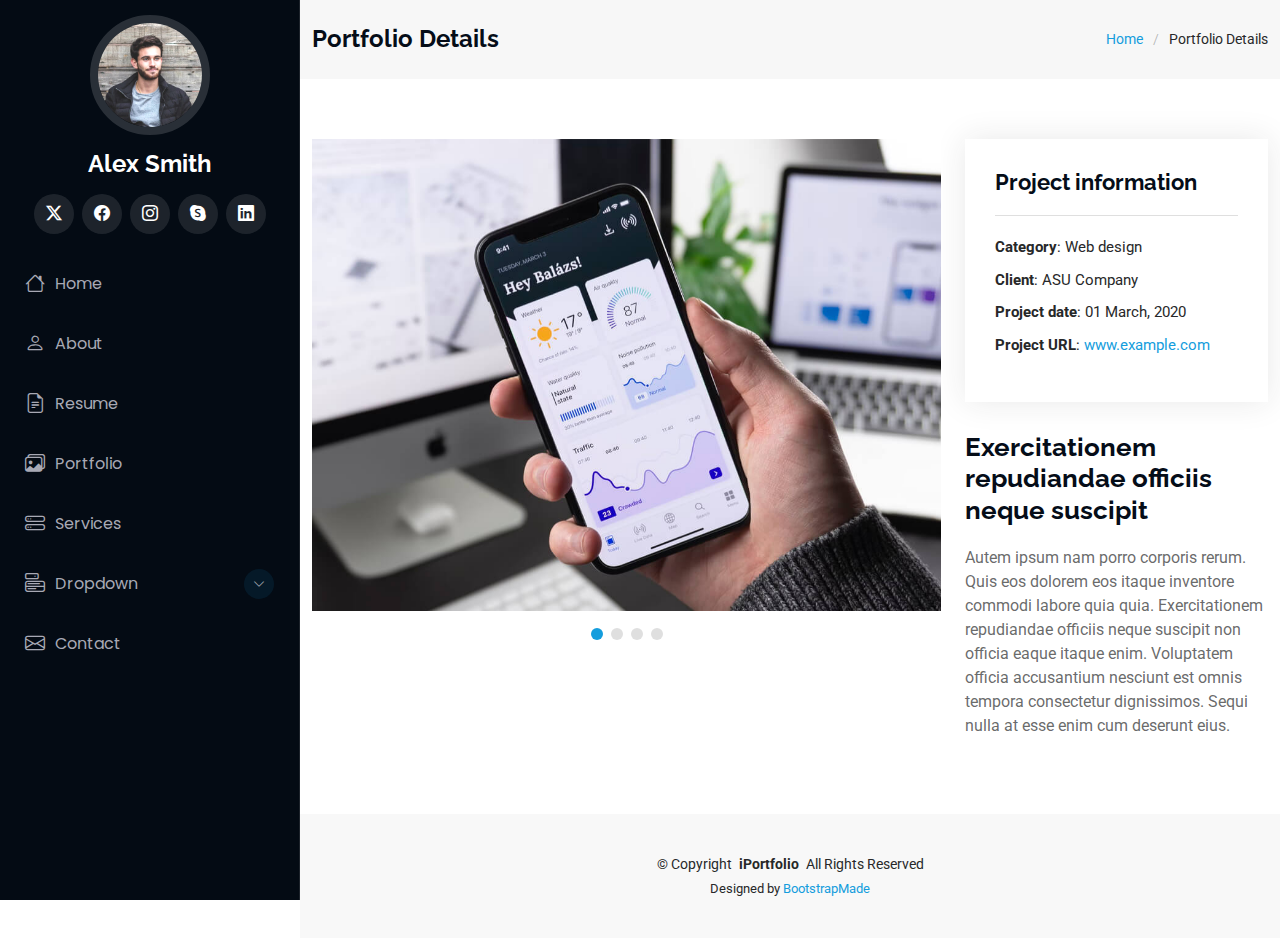
<file: portfolio-details.html>
<!DOCTYPE html>
<html lang="en">

<head>
  <meta charset="utf-8">
  <meta content="width=device-width, initial-scale=1.0" name="viewport">
  <title>Portfolio Details - iPortfolio Bootstrap Template</title>
  <meta content="" name="description">
  <meta content="" name="keywords">

  <!-- Favicons -->
  <link href="assets/img/favicon.png" rel="icon">
  <link href="assets/img/apple-touch-icon.png" rel="apple-touch-icon">

  <!-- Fonts -->
  <link href="https://fonts.googleapis.com" rel="preconnect">
  <link href="https://fonts.gstatic.com" rel="preconnect" crossorigin>
  <link href="https://fonts.googleapis.com/css2?family=Roboto:ital,wght@0,100;0,300;0,400;0,500;0,700;0,900;1,100;1,300;1,400;1,500;1,700;1,900&family=Poppins:ital,wght@0,100;0,200;0,300;0,400;0,500;0,600;0,700;0,800;0,900;1,100;1,200;1,300;1,400;1,500;1,600;1,700;1,800;1,900&family=Raleway:ital,wght@0,100;0,200;0,300;0,400;0,500;0,600;0,700;0,800;0,900;1,100;1,200;1,300;1,400;1,500;1,600;1,700;1,800;1,900&display=swap" rel="stylesheet">

  <!-- Vendor CSS Files -->
  <link href="assets/vendor/bootstrap/css/bootstrap.min.css" rel="stylesheet">
  <link href="assets/vendor/bootstrap-icons/bootstrap-icons.css" rel="stylesheet">
  <link href="assets/vendor/aos/aos.css" rel="stylesheet">
  <link href="assets/vendor/glightbox/css/glightbox.min.css" rel="stylesheet">
  <link href="assets/vendor/swiper/swiper-bundle.min.css" rel="stylesheet">

  <!-- Main CSS File -->
  <link href="assets/css/main.css" rel="stylesheet">

  <!-- =======================================================
  * Template Name: iPortfolio
  * Template URL: https://bootstrapmade.com/iportfolio-bootstrap-portfolio-websites-template/
  * Updated: Jun 14 2024 with Bootstrap v5.3.3
  * Author: BootstrapMade.com
  * License: https://bootstrapmade.com/license/
  ======================================================== -->
</head>

<body class="portfolio-details-page">

  <header id="header" class="header d-flex flex-column">
    <i class="header-toggle d-xl-none bi bi-list"></i>

    <div class="profile-img">
      <img src="assets/img/my-profile-img.jpg" alt="" class="img-fluid rounded-circle">
    </div>

    <a href="index.html" class="logo d-flex align-items-center justify-content-center">
      <!-- Uncomment the line below if you also wish to use an image logo -->
      <!-- <img src="assets/img/logo.png" alt=""> -->
      <h1 class="sitename">Alex Smith</h1>
    </a>

    <div class="social-links text-center">
      <a href="#" class="twitter"><i class="bi bi-twitter-x"></i></a>
      <a href="#" class="facebook"><i class="bi bi-facebook"></i></a>
      <a href="#" class="instagram"><i class="bi bi-instagram"></i></a>
      <a href="#" class="google-plus"><i class="bi bi-skype"></i></a>
      <a href="#" class="linkedin"><i class="bi bi-linkedin"></i></a>
    </div>

    <nav id="navmenu" class="navmenu">
      <ul>
        <li><a href="#hero"><i class="bi bi-house navicon"></i>Home</a></li>
        <li><a href="#about"><i class="bi bi-person navicon"></i> About</a></li>
        <li><a href="#resume"><i class="bi bi-file-earmark-text navicon"></i> Resume</a></li>
        <li><a href="#portfolio"><i class="bi bi-images navicon"></i> Portfolio</a></li>
        <li><a href="#services"><i class="bi bi-hdd-stack navicon"></i> Services</a></li>
        <li class="dropdown"><a href="#"><i class="bi bi-menu-button navicon"></i> <span>Dropdown</span> <i class="bi bi-chevron-down toggle-dropdown"></i></a>
          <ul>
            <li><a href="#">Dropdown 1</a></li>
            <li class="dropdown"><a href="#"><span>Deep Dropdown</span> <i class="bi bi-chevron-down toggle-dropdown"></i></a>
              <ul>
                <li><a href="#">Deep Dropdown 1</a></li>
                <li><a href="#">Deep Dropdown 2</a></li>
                <li><a href="#">Deep Dropdown 3</a></li>
                <li><a href="#">Deep Dropdown 4</a></li>
                <li><a href="#">Deep Dropdown 5</a></li>
              </ul>
            </li>
            <li><a href="#">Dropdown 2</a></li>
            <li><a href="#">Dropdown 3</a></li>
            <li><a href="#">Dropdown 4</a></li>
          </ul>
        </li>
        <li><a href="#contact"><i class="bi bi-envelope navicon"></i> Contact</a></li>
      </ul>
    </nav>

  </header>

  <main class="main">

    <!-- Page Title -->
    <div class="page-title" data-aos="fade">
      <div class="container d-lg-flex justify-content-between align-items-center">
        <h1 class="mb-2 mb-lg-0">Portfolio Details</h1>
        <nav class="breadcrumbs">
          <ol>
            <li><a href="index.html">Home</a></li>
            <li class="current">Portfolio Details</li>
          </ol>
        </nav>
      </div>
    </div><!-- End Page Title -->

    <!-- Portfolio Details Section -->
    <section id="portfolio-details" class="portfolio-details section">

      <div class="container" data-aos="fade-up" data-aos-delay="100">

        <div class="row gy-4">

          <div class="col-lg-8">
            <div class="portfolio-details-slider swiper init-swiper">

              <script type="application/json" class="swiper-config">
                {
                  "loop": true,
                  "speed": 600,
                  "autoplay": {
                    "delay": 5000
                  },
                  "slidesPerView": "auto",
                  "pagination": {
                    "el": ".swiper-pagination",
                    "type": "bullets",
                    "clickable": true
                  }
                }
              </script>

              <div class="swiper-wrapper align-items-center">

                <div class="swiper-slide">
                  <img src="assets/img/portfolio/app-1.jpg" alt="">
                </div>

                <div class="swiper-slide">
                  <img src="assets/img/portfolio/product-1.jpg" alt="">
                </div>

                <div class="swiper-slide">
                  <img src="assets/img/portfolio/branding-1.jpg" alt="">
                </div>

                <div class="swiper-slide">
                  <img src="assets/img/portfolio/books-1.jpg" alt="">
                </div>

              </div>
              <div class="swiper-pagination"></div>
            </div>
          </div>

          <div class="col-lg-4">
            <div class="portfolio-info" data-aos="fade-up" data-aos-delay="200">
              <h3>Project information</h3>
              <ul>
                <li><strong>Category</strong>: Web design</li>
                <li><strong>Client</strong>: ASU Company</li>
                <li><strong>Project date</strong>: 01 March, 2020</li>
                <li><strong>Project URL</strong>: <a href="#">www.example.com</a></li>
              </ul>
            </div>
            <div class="portfolio-description" data-aos="fade-up" data-aos-delay="300">
              <h2>Exercitationem repudiandae officiis neque suscipit</h2>
              <p>
                Autem ipsum nam porro corporis rerum. Quis eos dolorem eos itaque inventore commodi labore quia quia. Exercitationem repudiandae officiis neque suscipit non officia eaque itaque enim. Voluptatem officia accusantium nesciunt est omnis tempora consectetur dignissimos. Sequi nulla at esse enim cum deserunt eius.
              </p>
            </div>
          </div>

        </div>

      </div>

    </section><!-- /Portfolio Details Section -->

  </main>

  <footer id="footer" class="footer position-relative">

    <div class="container">
      <div class="copyright text-center ">
        <p>© <span>Copyright</span> <strong class="px-1 sitename">iPortfolio</strong> <span>All Rights Reserved</span></p>
      </div>
      <div class="credits">
        <!-- All the links in the footer should remain intact. -->
        <!-- You can delete the links only if you've purchased the pro version. -->
        <!-- Licensing information: https://bootstrapmade.com/license/ -->
        <!-- Purchase the pro version with working PHP/AJAX contact form: [buy-url] -->
        Designed by <a href="https://bootstrapmade.com/">BootstrapMade</a>
      </div>
    </div>

  </footer>

  <!-- Scroll Top -->
  <a href="#" id="scroll-top" class="scroll-top d-flex align-items-center justify-content-center"><i class="bi bi-arrow-up-short"></i></a>

  <!-- Preloader -->
  <div id="preloader"></div>

  <!-- Vendor JS Files -->
  <script src="assets/vendor/bootstrap/js/bootstrap.bundle.min.js"></script>
  <script src="assets/vendor/php-email-form/validate.js"></script>
  <script src="assets/vendor/aos/aos.js"></script>
  <script src="assets/vendor/typed.js/typed.umd.js"></script>
  <script src="assets/vendor/purecounter/purecounter_vanilla.js"></script>
  <script src="assets/vendor/waypoints/noframework.waypoints.js"></script>
  <script src="assets/vendor/glightbox/js/glightbox.min.js"></script>
  <script src="assets/vendor/imagesloaded/imagesloaded.pkgd.min.js"></script>
  <script src="assets/vendor/isotope-layout/isotope.pkgd.min.js"></script>
  <script src="assets/vendor/swiper/swiper-bundle.min.js"></script>

  <!-- Main JS File -->
  <script src="assets/js/main.js"></script>

</body>

</html>
</file>
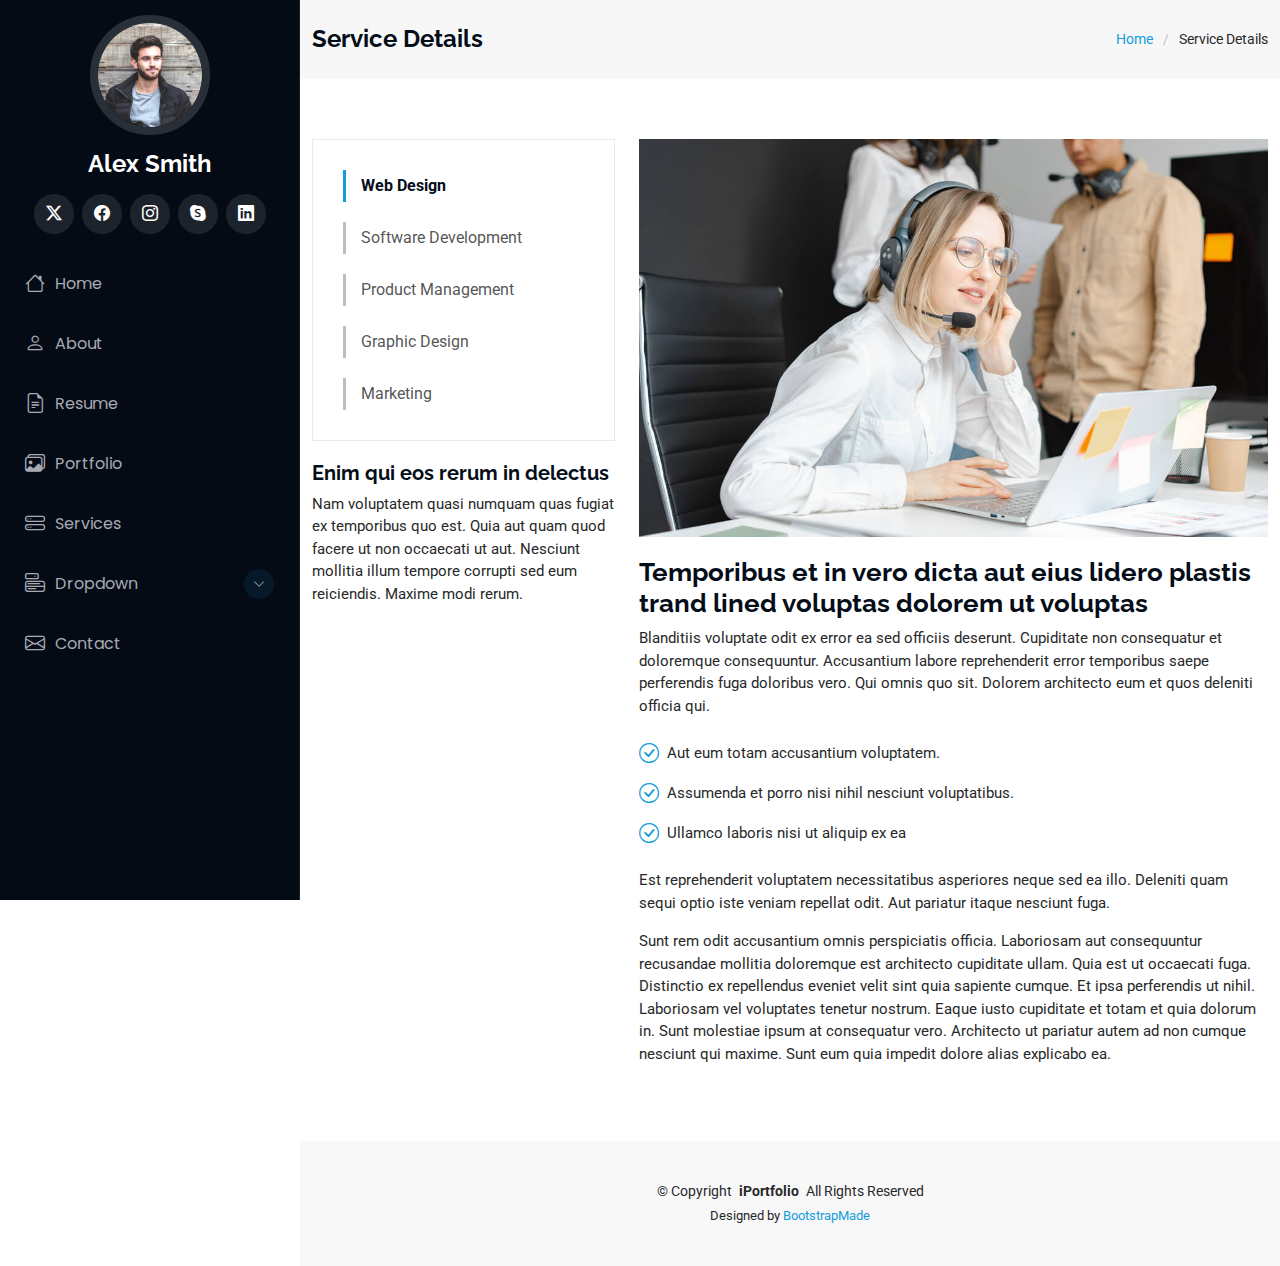
<file: service-details.html>
<!DOCTYPE html>
<html lang="en">

<head>
  <meta charset="utf-8">
  <meta content="width=device-width, initial-scale=1.0" name="viewport">
  <title>Service Details - iPortfolio Bootstrap Template</title>
  <meta content="" name="description">
  <meta content="" name="keywords">

  <!-- Favicons -->
  <link href="assets/img/favicon.png" rel="icon">
  <link href="assets/img/apple-touch-icon.png" rel="apple-touch-icon">

  <!-- Fonts -->
  <link href="https://fonts.googleapis.com" rel="preconnect">
  <link href="https://fonts.gstatic.com" rel="preconnect" crossorigin>
  <link href="https://fonts.googleapis.com/css2?family=Roboto:ital,wght@0,100;0,300;0,400;0,500;0,700;0,900;1,100;1,300;1,400;1,500;1,700;1,900&family=Poppins:ital,wght@0,100;0,200;0,300;0,400;0,500;0,600;0,700;0,800;0,900;1,100;1,200;1,300;1,400;1,500;1,600;1,700;1,800;1,900&family=Raleway:ital,wght@0,100;0,200;0,300;0,400;0,500;0,600;0,700;0,800;0,900;1,100;1,200;1,300;1,400;1,500;1,600;1,700;1,800;1,900&display=swap" rel="stylesheet">

  <!-- Vendor CSS Files -->
  <link href="assets/vendor/bootstrap/css/bootstrap.min.css" rel="stylesheet">
  <link href="assets/vendor/bootstrap-icons/bootstrap-icons.css" rel="stylesheet">
  <link href="assets/vendor/aos/aos.css" rel="stylesheet">
  <link href="assets/vendor/glightbox/css/glightbox.min.css" rel="stylesheet">
  <link href="assets/vendor/swiper/swiper-bundle.min.css" rel="stylesheet">

  <!-- Main CSS File -->
  <link href="assets/css/main.css" rel="stylesheet">

  <!-- =======================================================
  * Template Name: iPortfolio
  * Template URL: https://bootstrapmade.com/iportfolio-bootstrap-portfolio-websites-template/
  * Updated: Jun 14 2024 with Bootstrap v5.3.3
  * Author: BootstrapMade.com
  * License: https://bootstrapmade.com/license/
  ======================================================== -->
</head>

<body class="service-details-page">

  <header id="header" class="header d-flex flex-column">
    <i class="header-toggle d-xl-none bi bi-list"></i>

    <div class="profile-img">
      <img src="assets/img/my-profile-img.jpg" alt="" class="img-fluid rounded-circle">
    </div>

    <a href="index.html" class="logo d-flex align-items-center justify-content-center">
      <!-- Uncomment the line below if you also wish to use an image logo -->
      <!-- <img src="assets/img/logo.png" alt=""> -->
      <h1 class="sitename">Alex Smith</h1>
    </a>

    <div class="social-links text-center">
      <a href="#" class="twitter"><i class="bi bi-twitter-x"></i></a>
      <a href="#" class="facebook"><i class="bi bi-facebook"></i></a>
      <a href="#" class="instagram"><i class="bi bi-instagram"></i></a>
      <a href="#" class="google-plus"><i class="bi bi-skype"></i></a>
      <a href="#" class="linkedin"><i class="bi bi-linkedin"></i></a>
    </div>

    <nav id="navmenu" class="navmenu">
      <ul>
        <li><a href="#hero"><i class="bi bi-house navicon"></i>Home</a></li>
        <li><a href="#about"><i class="bi bi-person navicon"></i> About</a></li>
        <li><a href="#resume"><i class="bi bi-file-earmark-text navicon"></i> Resume</a></li>
        <li><a href="#portfolio"><i class="bi bi-images navicon"></i> Portfolio</a></li>
        <li><a href="#services"><i class="bi bi-hdd-stack navicon"></i> Services</a></li>
        <li class="dropdown"><a href="#"><i class="bi bi-menu-button navicon"></i> <span>Dropdown</span> <i class="bi bi-chevron-down toggle-dropdown"></i></a>
          <ul>
            <li><a href="#">Dropdown 1</a></li>
            <li class="dropdown"><a href="#"><span>Deep Dropdown</span> <i class="bi bi-chevron-down toggle-dropdown"></i></a>
              <ul>
                <li><a href="#">Deep Dropdown 1</a></li>
                <li><a href="#">Deep Dropdown 2</a></li>
                <li><a href="#">Deep Dropdown 3</a></li>
                <li><a href="#">Deep Dropdown 4</a></li>
                <li><a href="#">Deep Dropdown 5</a></li>
              </ul>
            </li>
            <li><a href="#">Dropdown 2</a></li>
            <li><a href="#">Dropdown 3</a></li>
            <li><a href="#">Dropdown 4</a></li>
          </ul>
        </li>
        <li><a href="#contact"><i class="bi bi-envelope navicon"></i> Contact</a></li>
      </ul>
    </nav>

  </header>

  <main class="main">

    <!-- Page Title -->
    <div class="page-title" data-aos="fade">
      <div class="container d-lg-flex justify-content-between align-items-center">
        <h1 class="mb-2 mb-lg-0">Service Details</h1>
        <nav class="breadcrumbs">
          <ol>
            <li><a href="index.html">Home</a></li>
            <li class="current">Service Details</li>
          </ol>
        </nav>
      </div>
    </div><!-- End Page Title -->

    <!-- Service Details Section -->
    <section id="service-details" class="service-details section">

      <div class="container">

        <div class="row gy-4">

          <div class="col-lg-4" data-aos="fade-up" data-aos-delay="100">
            <div class="services-list">
              <a href="#" class="active">Web Design</a>
              <a href="#">Software Development</a>
              <a href="#">Product Management</a>
              <a href="#">Graphic Design</a>
              <a href="#">Marketing</a>
            </div>

            <h4>Enim qui eos rerum in delectus</h4>
            <p>Nam voluptatem quasi numquam quas fugiat ex temporibus quo est. Quia aut quam quod facere ut non occaecati ut aut. Nesciunt mollitia illum tempore corrupti sed eum reiciendis. Maxime modi rerum.</p>
          </div>

          <div class="col-lg-8" data-aos="fade-up" data-aos-delay="200">
            <img src="assets/img/services.jpg" alt="" class="img-fluid services-img">
            <h3>Temporibus et in vero dicta aut eius lidero plastis trand lined voluptas dolorem ut voluptas</h3>
            <p>
              Blanditiis voluptate odit ex error ea sed officiis deserunt. Cupiditate non consequatur et doloremque consequuntur. Accusantium labore reprehenderit error temporibus saepe perferendis fuga doloribus vero. Qui omnis quo sit. Dolorem architecto eum et quos deleniti officia qui.
            </p>
            <ul>
              <li><i class="bi bi-check-circle"></i> <span>Aut eum totam accusantium voluptatem.</span></li>
              <li><i class="bi bi-check-circle"></i> <span>Assumenda et porro nisi nihil nesciunt voluptatibus.</span></li>
              <li><i class="bi bi-check-circle"></i> <span>Ullamco laboris nisi ut aliquip ex ea</span></li>
            </ul>
            <p>
              Est reprehenderit voluptatem necessitatibus asperiores neque sed ea illo. Deleniti quam sequi optio iste veniam repellat odit. Aut pariatur itaque nesciunt fuga.
            </p>
            <p>
              Sunt rem odit accusantium omnis perspiciatis officia. Laboriosam aut consequuntur recusandae mollitia doloremque est architecto cupiditate ullam. Quia est ut occaecati fuga. Distinctio ex repellendus eveniet velit sint quia sapiente cumque. Et ipsa perferendis ut nihil. Laboriosam vel voluptates tenetur nostrum. Eaque iusto cupiditate et totam et quia dolorum in. Sunt molestiae ipsum at consequatur vero. Architecto ut pariatur autem ad non cumque nesciunt qui maxime. Sunt eum quia impedit dolore alias explicabo ea.
            </p>
          </div>

        </div>

      </div>

    </section><!-- /Service Details Section -->

  </main>

  <footer id="footer" class="footer position-relative">

    <div class="container">
      <div class="copyright text-center ">
        <p>© <span>Copyright</span> <strong class="px-1 sitename">iPortfolio</strong> <span>All Rights Reserved</span></p>
      </div>
      <div class="credits">
        <!-- All the links in the footer should remain intact. -->
        <!-- You can delete the links only if you've purchased the pro version. -->
        <!-- Licensing information: https://bootstrapmade.com/license/ -->
        <!-- Purchase the pro version with working PHP/AJAX contact form: [buy-url] -->
        Designed by <a href="https://bootstrapmade.com/">BootstrapMade</a>
      </div>
    </div>

  </footer>

  <!-- Scroll Top -->
  <a href="#" id="scroll-top" class="scroll-top d-flex align-items-center justify-content-center"><i class="bi bi-arrow-up-short"></i></a>

  <!-- Preloader -->
  <div id="preloader"></div>

  <!-- Vendor JS Files -->
  <script src="assets/vendor/bootstrap/js/bootstrap.bundle.min.js"></script>
  <script src="assets/vendor/php-email-form/validate.js"></script>
  <script src="assets/vendor/aos/aos.js"></script>
  <script src="assets/vendor/typed.js/typed.umd.js"></script>
  <script src="assets/vendor/purecounter/purecounter_vanilla.js"></script>
  <script src="assets/vendor/waypoints/noframework.waypoints.js"></script>
  <script src="assets/vendor/glightbox/js/glightbox.min.js"></script>
  <script src="assets/vendor/imagesloaded/imagesloaded.pkgd.min.js"></script>
  <script src="assets/vendor/isotope-layout/isotope.pkgd.min.js"></script>
  <script src="assets/vendor/swiper/swiper-bundle.min.js"></script>

  <!-- Main JS File -->
  <script src="assets/js/main.js"></script>

</body>

</html>
</file>
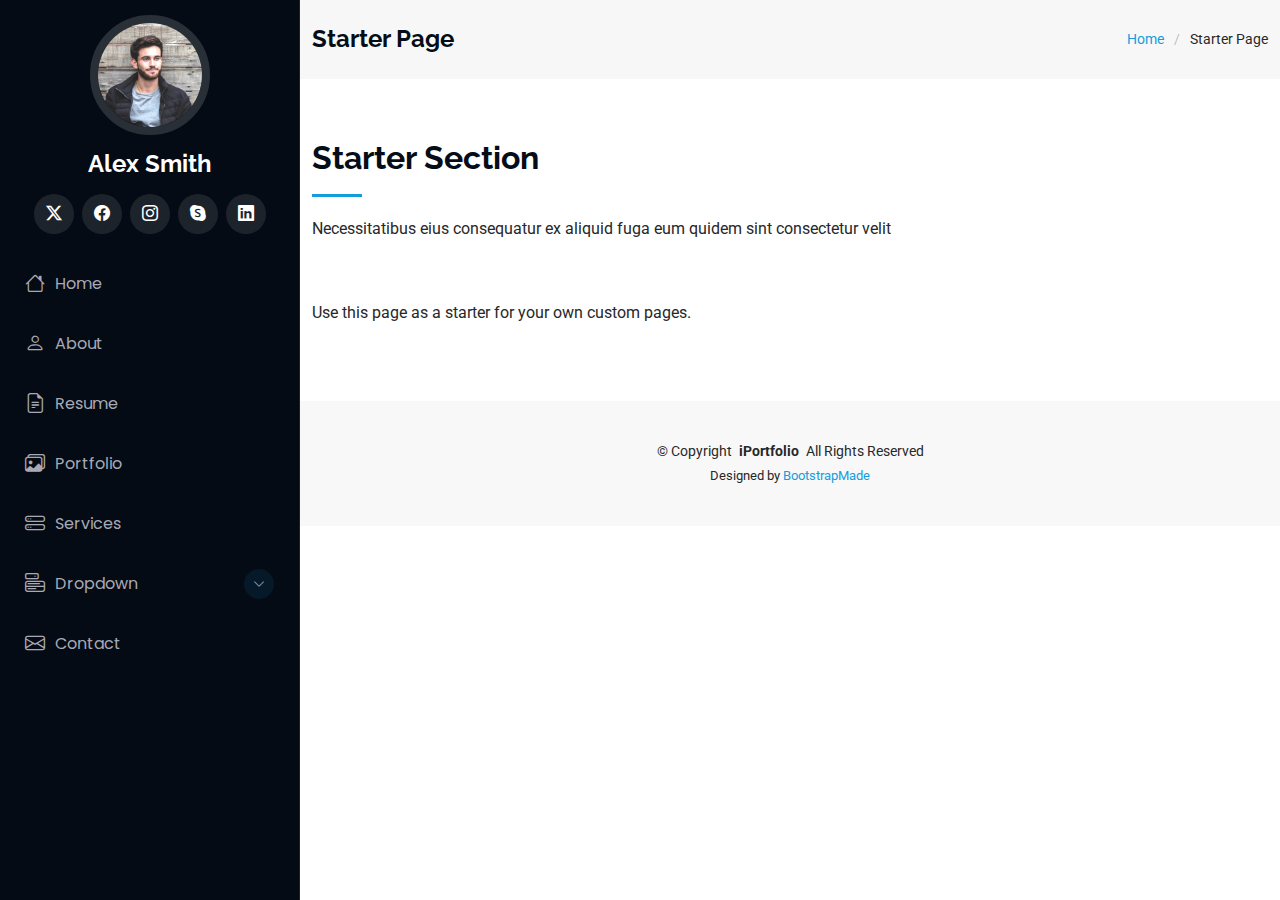
<file: starter-page.html>
<!DOCTYPE html>
<html lang="en">

<head>
  <meta charset="utf-8">
  <meta content="width=device-width, initial-scale=1.0" name="viewport">
  <title>Starter Page - iPortfolio Bootstrap Template</title>
  <meta content="" name="description">
  <meta content="" name="keywords">

  <!-- Favicons -->
  <link href="assets/img/favicon.png" rel="icon">
  <link href="assets/img/apple-touch-icon.png" rel="apple-touch-icon">

  <!-- Fonts -->
  <link href="https://fonts.googleapis.com" rel="preconnect">
  <link href="https://fonts.gstatic.com" rel="preconnect" crossorigin>
  <link href="https://fonts.googleapis.com/css2?family=Roboto:ital,wght@0,100;0,300;0,400;0,500;0,700;0,900;1,100;1,300;1,400;1,500;1,700;1,900&family=Poppins:ital,wght@0,100;0,200;0,300;0,400;0,500;0,600;0,700;0,800;0,900;1,100;1,200;1,300;1,400;1,500;1,600;1,700;1,800;1,900&family=Raleway:ital,wght@0,100;0,200;0,300;0,400;0,500;0,600;0,700;0,800;0,900;1,100;1,200;1,300;1,400;1,500;1,600;1,700;1,800;1,900&display=swap" rel="stylesheet">

  <!-- Vendor CSS Files -->
  <link href="assets/vendor/bootstrap/css/bootstrap.min.css" rel="stylesheet">
  <link href="assets/vendor/bootstrap-icons/bootstrap-icons.css" rel="stylesheet">
  <link href="assets/vendor/aos/aos.css" rel="stylesheet">
  <link href="assets/vendor/glightbox/css/glightbox.min.css" rel="stylesheet">
  <link href="assets/vendor/swiper/swiper-bundle.min.css" rel="stylesheet">

  <!-- Main CSS File -->
  <link href="assets/css/main.css" rel="stylesheet">

  <!-- =======================================================
  * Template Name: iPortfolio
  * Template URL: https://bootstrapmade.com/iportfolio-bootstrap-portfolio-websites-template/
  * Updated: Jun 14 2024 with Bootstrap v5.3.3
  * Author: BootstrapMade.com
  * License: https://bootstrapmade.com/license/
  ======================================================== -->
</head>

<body class="starter-page-page">

  <header id="header" class="header d-flex flex-column">
    <i class="header-toggle d-xl-none bi bi-list"></i>

    <div class="profile-img">
      <img src="assets/img/my-profile-img.jpg" alt="" class="img-fluid rounded-circle">
    </div>

    <a href="index.html" class="logo d-flex align-items-center justify-content-center">
      <!-- Uncomment the line below if you also wish to use an image logo -->
      <!-- <img src="assets/img/logo.png" alt=""> -->
      <h1 class="sitename">Alex Smith</h1>
    </a>

    <div class="social-links text-center">
      <a href="#" class="twitter"><i class="bi bi-twitter-x"></i></a>
      <a href="#" class="facebook"><i class="bi bi-facebook"></i></a>
      <a href="#" class="instagram"><i class="bi bi-instagram"></i></a>
      <a href="#" class="google-plus"><i class="bi bi-skype"></i></a>
      <a href="#" class="linkedin"><i class="bi bi-linkedin"></i></a>
    </div>

    <nav id="navmenu" class="navmenu">
      <ul>
        <li><a href="#hero"><i class="bi bi-house navicon"></i>Home</a></li>
        <li><a href="#about"><i class="bi bi-person navicon"></i> About</a></li>
        <li><a href="#resume"><i class="bi bi-file-earmark-text navicon"></i> Resume</a></li>
        <li><a href="#portfolio"><i class="bi bi-images navicon"></i> Portfolio</a></li>
        <li><a href="#services"><i class="bi bi-hdd-stack navicon"></i> Services</a></li>
        <li class="dropdown"><a href="#"><i class="bi bi-menu-button navicon"></i> <span>Dropdown</span> <i class="bi bi-chevron-down toggle-dropdown"></i></a>
          <ul>
            <li><a href="#">Dropdown 1</a></li>
            <li class="dropdown"><a href="#"><span>Deep Dropdown</span> <i class="bi bi-chevron-down toggle-dropdown"></i></a>
              <ul>
                <li><a href="#">Deep Dropdown 1</a></li>
                <li><a href="#">Deep Dropdown 2</a></li>
                <li><a href="#">Deep Dropdown 3</a></li>
                <li><a href="#">Deep Dropdown 4</a></li>
                <li><a href="#">Deep Dropdown 5</a></li>
              </ul>
            </li>
            <li><a href="#">Dropdown 2</a></li>
            <li><a href="#">Dropdown 3</a></li>
            <li><a href="#">Dropdown 4</a></li>
          </ul>
        </li>
        <li><a href="#contact"><i class="bi bi-envelope navicon"></i> Contact</a></li>
      </ul>
    </nav>

  </header>

  <main class="main">

    <!-- Page Title -->
    <div class="page-title" data-aos="fade">
      <div class="container d-lg-flex justify-content-between align-items-center">
        <h1 class="mb-2 mb-lg-0">Starter Page</h1>
        <nav class="breadcrumbs">
          <ol>
            <li><a href="index.html">Home</a></li>
            <li class="current">Starter Page</li>
          </ol>
        </nav>
      </div>
    </div><!-- End Page Title -->

    <!-- Starter Section Section -->
    <section id="starter-section" class="starter-section section">

      <!-- Section Title -->
      <div class="container section-title" data-aos="fade-up">
        <h2>Starter Section</h2>
        <p>Necessitatibus eius consequatur ex aliquid fuga eum quidem sint consectetur velit</p>
      </div><!-- End Section Title -->

      <div class="container" data-aos="fade-up">
        <p>Use this page as a starter for your own custom pages.</p>
      </div>

    </section><!-- /Starter Section Section -->

  </main>

  <footer id="footer" class="footer position-relative">

    <div class="container">
      <div class="copyright text-center ">
        <p>© <span>Copyright</span> <strong class="px-1 sitename">iPortfolio</strong> <span>All Rights Reserved</span></p>
      </div>
      <div class="credits">
        <!-- All the links in the footer should remain intact. -->
        <!-- You can delete the links only if you've purchased the pro version. -->
        <!-- Licensing information: https://bootstrapmade.com/license/ -->
        <!-- Purchase the pro version with working PHP/AJAX contact form: [buy-url] -->
        Designed by <a href="https://bootstrapmade.com/">BootstrapMade</a>
      </div>
    </div>

  </footer>

  <!-- Scroll Top -->
  <a href="#" id="scroll-top" class="scroll-top d-flex align-items-center justify-content-center"><i class="bi bi-arrow-up-short"></i></a>

  <!-- Preloader -->
  <div id="preloader"></div>

  <!-- Vendor JS Files -->
  <script src="assets/vendor/bootstrap/js/bootstrap.bundle.min.js"></script>
  <script src="assets/vendor/php-email-form/validate.js"></script>
  <script src="assets/vendor/aos/aos.js"></script>
  <script src="assets/vendor/typed.js/typed.umd.js"></script>
  <script src="assets/vendor/purecounter/purecounter_vanilla.js"></script>
  <script src="assets/vendor/waypoints/noframework.waypoints.js"></script>
  <script src="assets/vendor/glightbox/js/glightbox.min.js"></script>
  <script src="assets/vendor/imagesloaded/imagesloaded.pkgd.min.js"></script>
  <script src="assets/vendor/isotope-layout/isotope.pkgd.min.js"></script>
  <script src="assets/vendor/swiper/swiper-bundle.min.js"></script>

  <!-- Main JS File -->
  <script src="assets/js/main.js"></script>

</body>

</html>
</file>
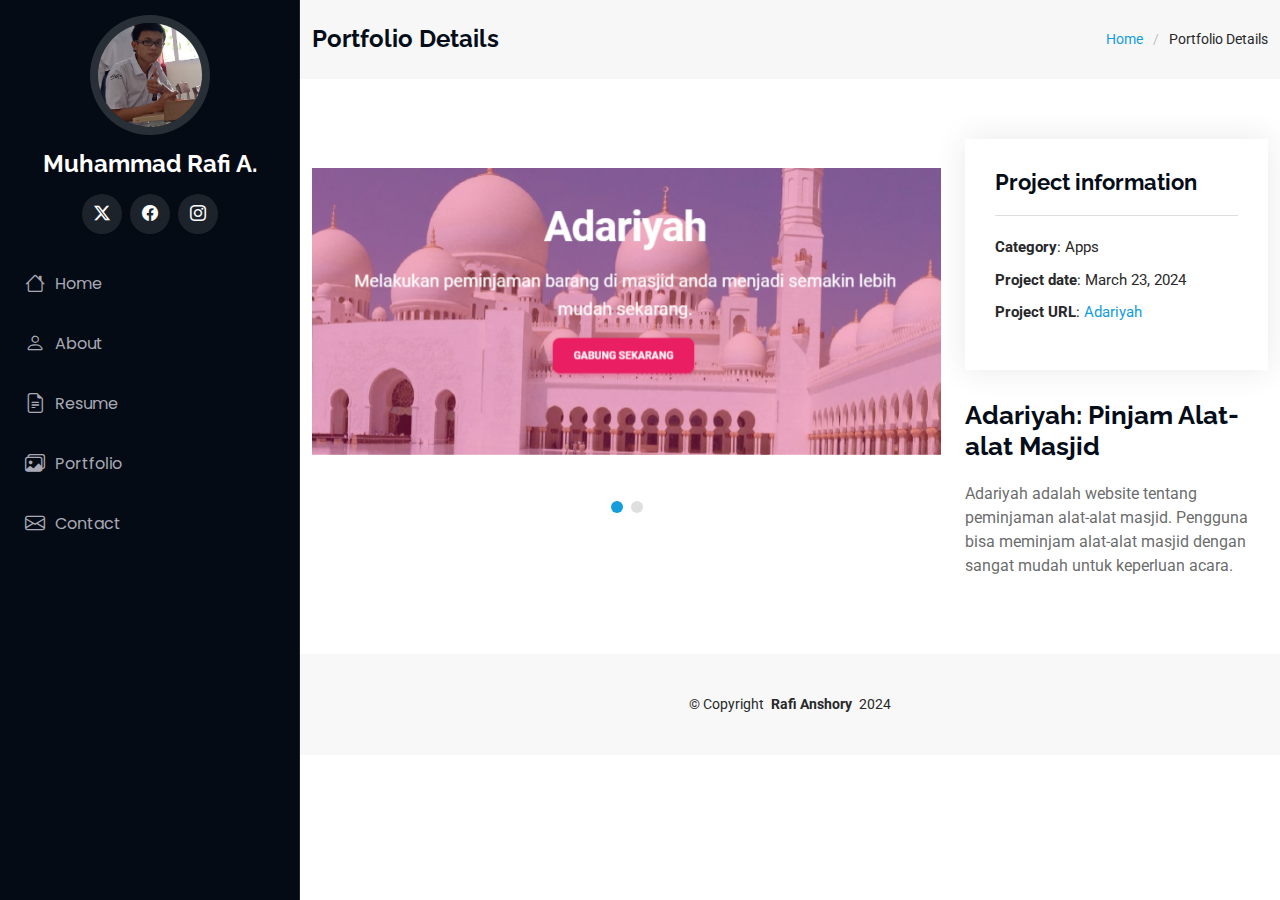
<file: project-details/1.html>
<!DOCTYPE html>
<html lang="en">

<head>
  <meta charset="utf-8">
  <meta content="width=device-width, initial-scale=1.0" name="viewport">
  <title>rafians - Portfolio Details</title>
  <meta content="" name="description">
  <meta content="" name="keywords">

  <!-- Favicons -->
  <link href="../assets/img/professional-portfolio.png" rel="icon">
  <link href="../assets/img/professional-portfolio.png" rel="apple-touch-icon">

  <!-- Fonts -->
  <link href="https://fonts.googleapis.com" rel="preconnect">
  <link href="https://fonts.gstatic.com" rel="preconnect" crossorigin>
  <link href="https://fonts.googleapis.com/css2?family=Roboto:ital,wght@0,100;0,300;0,400;0,500;0,700;0,900;1,100;1,300;1,400;1,500;1,700;1,900&family=Poppins:ital,wght@0,100;0,200;0,300;0,400;0,500;0,600;0,700;0,800;0,900;1,100;1,200;1,300;1,400;1,500;1,600;1,700;1,800;1,900&family=Raleway:ital,wght@0,100;0,200;0,300;0,400;0,500;0,600;0,700;0,800;0,900;1,100;1,200;1,300;1,400;1,500;1,600;1,700;1,800;1,900&display=swap" rel="stylesheet">

  <!-- Vendor CSS Files -->
  <link href="../assets/vendor/bootstrap/css/bootstrap.min.css" rel="stylesheet">
  <link href="../assets/vendor/bootstrap-icons/bootstrap-icons.css" rel="stylesheet">
  <link href="../assets/vendor/aos/aos.css" rel="stylesheet">
  <link href="../assets/vendor/glightbox/css/glightbox.min.css" rel="stylesheet">
  <link href="../assets/vendor/swiper/swiper-bundle.min.css" rel="stylesheet">

  <!-- Main CSS File -->
  <link href="../assets/css/main.css" rel="stylesheet">

  <!-- =======================================================
  * Template Name: iPortfolio
  * Template URL: https://bootstrapmade.com/iportfolio-bootstrap-portfolio-websites-template/
  * Updated: Jun 14 2024 with Bootstrap v5.3.3
  * Author: BootstrapMade.com
  * License: https://bootstrapmade.com/license/
  ======================================================== -->
</head>

<body class="portfolio-details-page">

  <header id="header" class="header d-flex flex-column">
    <i class="header-toggle d-xl-none bi bi-list"></i>

    <div class="profile-img">
      <img src="../assets/img/profile-image.jpg" alt="" class="img-fluid rounded-circle">
    </div>

    <a href="../index.html" class="logo d-flex align-items-center justify-content-center">
      <!-- Uncomment the line below if you also wish to use an image logo -->
      <!-- <img src="assets/img/logo.png" alt=""> -->
      <h1 class="sitename">Muhammad Rafi A.</h1>
    </a>

    <div class="social-links text-center">
      <a href="https://x.com/rafi_anshory" class="twitter"><i class="bi bi-twitter-x"></i></a>
      <a href="https://www.facebook.com/rafi.anshory" class="facebook"><i class="bi bi-facebook"></i></a>
      <a href="https://www.instagram.com/m.rafianshory" class="instagram"><i class="bi bi-instagram"></i></a>
      <!-- <a href="#" class="google-plus"><i class="bi bi-skype"></i></a> -->
      <!-- <a href="#" class="linkedin"><i class="bi bi-linkedin"></i></a> -->
    </div>

    <nav id="navmenu" class="navmenu">
      <ul>
        <li><a href="../index.html#hero"><i class="bi bi-house navicon"></i>Home</a></li>
        <li><a href="../index.html#about"><i class="bi bi-person navicon"></i> About</a></li>
        <li><a href="../index.html#resume"><i class="bi bi-file-earmark-text navicon"></i> Resume</a></li>
        <li><a href="../index.html#portfolio"><i class="bi bi-images navicon"></i> Portfolio</a></li>
        <!-- <li><a href="index.html#services"><i class="bi bi-hdd-stack navicon"></i> Services</a></li> -->
        <!-- <li class="dropdown"><a href="#"><i class="bi bi-menu-button navicon"></i> <span>Dropdown</span> <i class="bi bi-chevron-down toggle-dropdown"></i></a>
          <ul>
            <li><a href="#">Dropdown 1</a></li>
            <li class="dropdown"><a href="#"><span>Deep Dropdown</span> <i class="bi bi-chevron-down toggle-dropdown"></i></a>
              <ul>
                <li><a href="#">Deep Dropdown 1</a></li>
                <li><a href="#">Deep Dropdown 2</a></li>
                <li><a href="#">Deep Dropdown 3</a></li>
                <li><a href="#">Deep Dropdown 4</a></li>
                <li><a href="#">Deep Dropdown 5</a></li>
              </ul>
            </li>
            <li><a href="#">Dropdown 2</a></li>
            <li><a href="#">Dropdown 3</a></li>
            <li><a href="#">Dropdown 4</a></li>
          </ul>
        </li> -->
        <li><a href="../index.html#contact"><i class="bi bi-envelope navicon"></i> Contact</a></li>
      </ul>
    </nav>

  </header>

  <main class="main">

    <!-- Page Title -->
    <div class="page-title" data-aos="fade">
      <div class="container d-lg-flex justify-content-between align-items-center">
        <h1 class="mb-2 mb-lg-0">Portfolio Details</h1>
        <nav class="breadcrumbs">
          <ol>
            <li><a href="../index.html">Home</a></li>
            <li class="current">Portfolio Details</li>
          </ol>
        </nav>
      </div>
    </div><!-- End Page Title -->

    <!-- Portfolio Details Section -->
    <section id="portfolio-details" class="portfolio-details section">

      <div class="container" data-aos="fade-up" data-aos-delay="100">

        <div class="row gy-4">

          <div class="col-lg-8">
            <div class="portfolio-details-slider swiper init-swiper">

              <script type="application/json" class="swiper-config">
                {
                  "loop": true,
                  "speed": 600,
                  "autoplay": {
                    "delay": 5000
                  },
                  "slidesPerView": "auto",
                  "pagination": {
                    "el": ".swiper-pagination",
                    "type": "bullets",
                    "clickable": true
                  }
                }
              </script>

              <div class="swiper-wrapper align-items-center">

                <div class="swiper-slide">
                  <img src="../assets/img/portfolio/Adariyah-1.png" alt="">
                </div>

                <div class="swiper-slide">
                  <img src="../assets/img/portfolio/Adariyah-2.png" alt="">
                </div>

              </div>
              <div class="swiper-pagination"></div>
            </div>
          </div>

          <div class="col-lg-4">
            <div class="portfolio-info" data-aos="fade-up" data-aos-delay="200">
              <h3>Project information</h3>
              <ul>
                <li><strong>Category</strong>: Apps</li>
                <li><strong>Project date</strong>: March 23, 2024</li>
                <li><strong>Project URL</strong>: <a href="attzyn.sija-bridge.tech/adariyah">Adariyah</a></li>
              </ul>
            </div>
            <div class="portfolio-description" data-aos="fade-up" data-aos-delay="300">
              <h2>Adariyah: Pinjam Alat-alat Masjid</h2>
              <p>
                Adariyah adalah website tentang peminjaman alat-alat masjid. Pengguna bisa meminjam alat-alat masjid dengan sangat mudah untuk keperluan acara.
              </p>
            </div>
          </div>

        </div>

      </div>

    </section><!-- /Portfolio Details Section -->

  </main>

  <footer id="footer" class="footer position-relative">

    <div class="container">
      <div class="copyright text-center ">
        <p>© <span>Copyright</span> <strong class="px-1 sitename">Rafi Anshory</strong> <span>2024</span></p>
      </div>
      <!-- <div class="credits">
        Designed by <a href="https://bootstrapmade.com/">BootstrapMade</a>
      </div> -->
    </div>

  </footer>

  <!-- Scroll Top -->
  <a href="#" id="scroll-top" class="scroll-top d-flex align-items-center justify-content-center"><i class="bi bi-arrow-up-short"></i></a>

  <!-- Preloader -->
  <div id="preloader"></div>

  <!-- Vendor JS Files -->
  <script src="../assets/vendor/bootstrap/js/bootstrap.bundle.min.js"></script>
  <script src="../assets/vendor/php-email-form/validate.js"></script>
  <script src="../assets/vendor/aos/aos.js"></script>
  <script src="../assets/vendor/typed.js/typed.umd.js"></script>
  <script src="../assets/vendor/purecounter/purecounter_vanilla.js"></script>
  <script src="../assets/vendor/waypoints/noframework.waypoints.js"></script>
  <script src="../assets/vendor/glightbox/js/glightbox.min.js"></script>
  <script src="../assets/vendor/imagesloaded/imagesloaded.pkgd.min.js"></script>
  <script src="../assets/vendor/isotope-layout/isotope.pkgd.min.js"></script>
  <script src="../assets/vendor/swiper/swiper-bundle.min.js"></script>

  <!-- Main JS File -->
  <script src="../assets/js/main.js"></script>

</body>

</html>
</file>
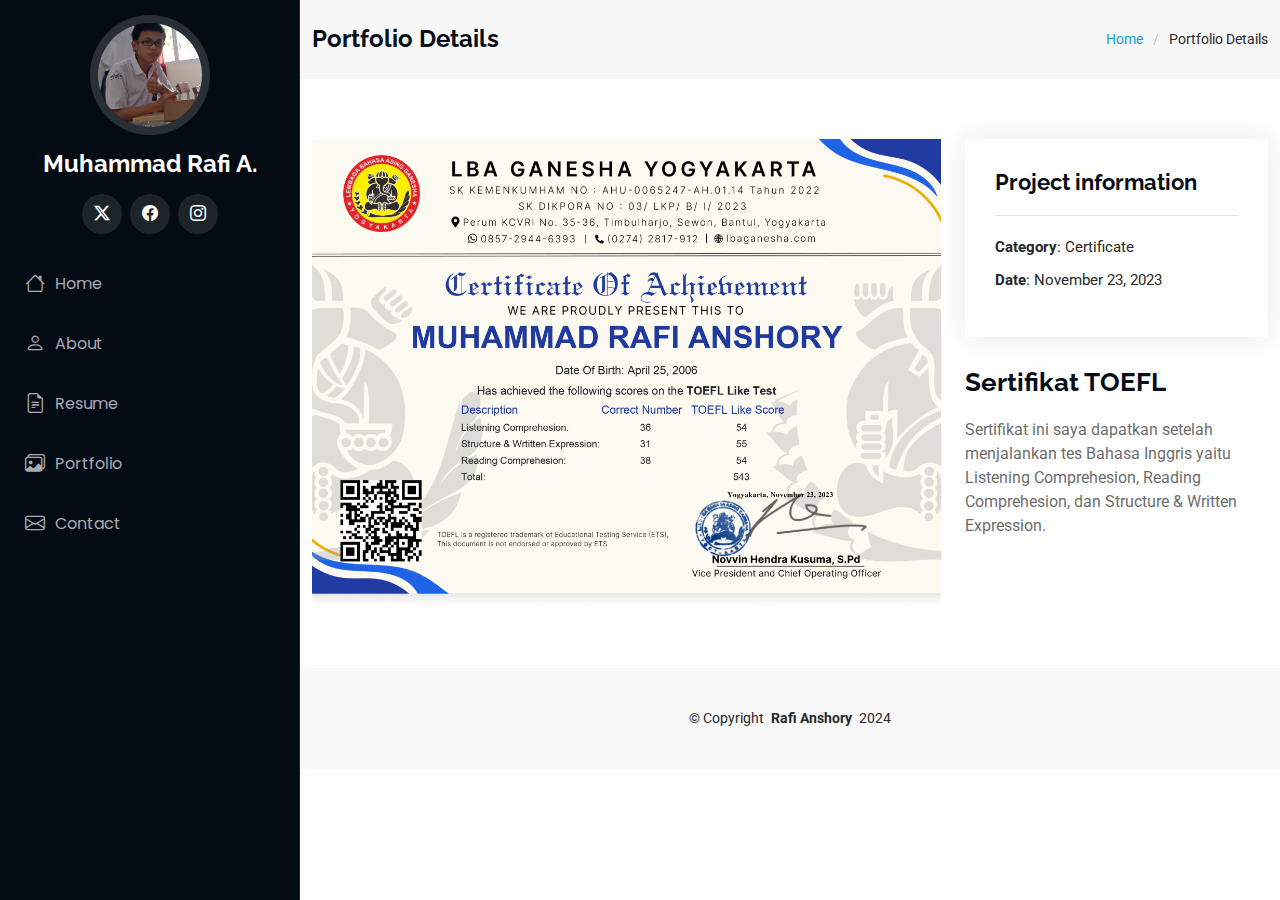
<file: project-details/2.html>
<!DOCTYPE html>
<html lang="en">

<head>
  <meta charset="utf-8">
  <meta content="width=device-width, initial-scale=1.0" name="viewport">
  <title>rafians - Portfolio Details</title>
  <meta content="" name="description">
  <meta content="" name="keywords">

  <!-- Favicons -->
  <link href="../assets/img/professional-portfolio.png" rel="icon">
  <link href="../assets/img/professional-portfolio.png" rel="apple-touch-icon">

  <!-- Fonts -->
  <link href="https://fonts.googleapis.com" rel="preconnect">
  <link href="https://fonts.gstatic.com" rel="preconnect" crossorigin>
  <link href="https://fonts.googleapis.com/css2?family=Roboto:ital,wght@0,100;0,300;0,400;0,500;0,700;0,900;1,100;1,300;1,400;1,500;1,700;1,900&family=Poppins:ital,wght@0,100;0,200;0,300;0,400;0,500;0,600;0,700;0,800;0,900;1,100;1,200;1,300;1,400;1,500;1,600;1,700;1,800;1,900&family=Raleway:ital,wght@0,100;0,200;0,300;0,400;0,500;0,600;0,700;0,800;0,900;1,100;1,200;1,300;1,400;1,500;1,600;1,700;1,800;1,900&display=swap" rel="stylesheet">

  <!-- Vendor CSS Files -->
  <link href="../assets/vendor/bootstrap/css/bootstrap.min.css" rel="stylesheet">
  <link href="../assets/vendor/bootstrap-icons/bootstrap-icons.css" rel="stylesheet">
  <link href="../assets/vendor/aos/aos.css" rel="stylesheet">
  <link href="../assets/vendor/glightbox/css/glightbox.min.css" rel="stylesheet">
  <link href="../assets/vendor/swiper/swiper-bundle.min.css" rel="stylesheet">

  <!-- Main CSS File -->
  <link href="../assets/css/main.css" rel="stylesheet">

  <!-- =======================================================
  * Template Name: iPortfolio
  * Template URL: https://bootstrapmade.com/iportfolio-bootstrap-portfolio-websites-template/
  * Updated: Jun 14 2024 with Bootstrap v5.3.3
  * Author: BootstrapMade.com
  * License: https://bootstrapmade.com/license/
  ======================================================== -->
</head>

<body class="portfolio-details-page">

  <header id="header" class="header d-flex flex-column">
    <i class="header-toggle d-xl-none bi bi-list"></i>

    <div class="profile-img">
      <img src="../assets/img/profile-image.jpg" alt="" class="img-fluid rounded-circle">
    </div>

    <a href="../index.html" class="logo d-flex align-items-center justify-content-center">
      <!-- Uncomment the line below if you also wish to use an image logo -->
      <!-- <img src="assets/img/logo.png" alt=""> -->
      <h1 class="sitename">Muhammad Rafi A.</h1>
    </a>

    <div class="social-links text-center">
      <a href="https://x.com/rafi_anshory" class="twitter"><i class="bi bi-twitter-x"></i></a>
      <a href="https://www.facebook.com/rafi.anshory" class="facebook"><i class="bi bi-facebook"></i></a>
      <a href="https://www.instagram.com/m.rafianshory" class="instagram"><i class="bi bi-instagram"></i></a>
      <!-- <a href="#" class="google-plus"><i class="bi bi-skype"></i></a> -->
      <!-- <a href="#" class="linkedin"><i class="bi bi-linkedin"></i></a> -->
    </div>

    <nav id="navmenu" class="navmenu">
      <ul>
        <li><a href="../index.html#hero"><i class="bi bi-house navicon"></i>Home</a></li>
        <li><a href="../index.html#about"><i class="bi bi-person navicon"></i> About</a></li>
        <li><a href="../index.html#resume"><i class="bi bi-file-earmark-text navicon"></i> Resume</a></li>
        <li><a href="../index.html#portfolio"><i class="bi bi-images navicon"></i> Portfolio</a></li>
        <!-- <li><a href="index.html#services"><i class="bi bi-hdd-stack navicon"></i> Services</a></li> -->
        <!-- <li class="dropdown"><a href="#"><i class="bi bi-menu-button navicon"></i> <span>Dropdown</span> <i class="bi bi-chevron-down toggle-dropdown"></i></a>
          <ul>
            <li><a href="#">Dropdown 1</a></li>
            <li class="dropdown"><a href="#"><span>Deep Dropdown</span> <i class="bi bi-chevron-down toggle-dropdown"></i></a>
              <ul>
                <li><a href="#">Deep Dropdown 1</a></li>
                <li><a href="#">Deep Dropdown 2</a></li>
                <li><a href="#">Deep Dropdown 3</a></li>
                <li><a href="#">Deep Dropdown 4</a></li>
                <li><a href="#">Deep Dropdown 5</a></li>
              </ul>
            </li>
            <li><a href="#">Dropdown 2</a></li>
            <li><a href="#">Dropdown 3</a></li>
            <li><a href="#">Dropdown 4</a></li>
          </ul>
        </li> -->
        <li><a href="../index.html#contact"><i class="bi bi-envelope navicon"></i> Contact</a></li>
      </ul>
    </nav>

  </header>

  <main class="main">

    <!-- Page Title -->
    <div class="page-title" data-aos="fade">
      <div class="container d-lg-flex justify-content-between align-items-center">
        <h1 class="mb-2 mb-lg-0">Portfolio Details</h1>
        <nav class="breadcrumbs">
          <ol>
            <li><a href="../index.html">Home</a></li>
            <li class="current">Portfolio Details</li>
          </ol>
        </nav>
      </div>
    </div><!-- End Page Title -->

    <!-- Portfolio Details Section -->
    <section id="portfolio-details" class="portfolio-details section">

      <div class="container" data-aos="fade-up" data-aos-delay="100">

        <div class="row gy-4">

          <div class="col-lg-8">
            <div class="portfolio-details-slider swiper init-swiper">

              <script type="application/json" class="swiper-config">
                {
                  "loop": true,
                  "speed": 600,
                  "autoplay": {
                    "delay": 5000
                  },
                  "slidesPerView": "auto",
                  "pagination": {
                    "el": ".swiper-pagination",
                    "type": "bullets",
                    "clickable": true
                  }
                }
              </script>

              <div class="swiper-wrapper align-items-center">

                <div class="swiper-slide">
                  <img src="../assets/img/portfolio/Sertifikat TOEFL.jpg" alt="">
                </div>

              </div>
              <div class="swiper-pagination"></div>
            </div>
          </div>

          <div class="col-lg-4">
            <div class="portfolio-info" data-aos="fade-up" data-aos-delay="200">
              <h3>Project information</h3>
              <ul>
                <li><strong>Category</strong>: Certificate</li>
                <li><strong>Date</strong>: November 23, 2023</li>
              </ul>
            </div>
            <div class="portfolio-description" data-aos="fade-up" data-aos-delay="300">
              <h2>Sertifikat TOEFL</h2>
              <p>
                Sertifikat ini saya dapatkan setelah menjalankan tes Bahasa Inggris yaitu Listening Comprehesion, Reading Comprehesion, dan Structure &amp; Written Expression.
              </p>
            </div>
          </div>

        </div>

      </div>

    </section><!-- /Portfolio Details Section -->

  </main>

  <footer id="footer" class="footer position-relative">

    <div class="container">
      <div class="copyright text-center ">
        <p>© <span>Copyright</span> <strong class="px-1 sitename">Rafi Anshory</strong> <span>2024</span></p>
      </div>
      <!-- <div class="credits">
        Designed by <a href="https://bootstrapmade.com/">BootstrapMade</a>
      </div> -->
    </div>

  </footer>

  <!-- Scroll Top -->
  <a href="#" id="scroll-top" class="scroll-top d-flex align-items-center justify-content-center"><i class="bi bi-arrow-up-short"></i></a>

  <!-- Preloader -->
  <div id="preloader"></div>

  <!-- Vendor JS Files -->
  <script src="../assets/vendor/bootstrap/js/bootstrap.bundle.min.js"></script>
  <script src="../assets/vendor/php-email-form/validate.js"></script>
  <script src="../assets/vendor/aos/aos.js"></script>
  <script src="../assets/vendor/typed.js/typed.umd.js"></script>
  <script src="../assets/vendor/purecounter/purecounter_vanilla.js"></script>
  <script src="../assets/vendor/waypoints/noframework.waypoints.js"></script>
  <script src="../assets/vendor/glightbox/js/glightbox.min.js"></script>
  <script src="../assets/vendor/imagesloaded/imagesloaded.pkgd.min.js"></script>
  <script src="../assets/vendor/isotope-layout/isotope.pkgd.min.js"></script>
  <script src="../assets/vendor/swiper/swiper-bundle.min.js"></script>

  <!-- Main JS File -->
  <script src="../assets/js/main.js"></script>

</body>

</html>
</file>
<file: assets/css/main.css>
/**
* Template Name: iPortfolio
* Template URL: https://bootstrapmade.com/iportfolio-bootstrap-portfolio-websites-template/
* Updated: Jun 14 2024 with Bootstrap v5.3.3
* Author: BootstrapMade.com
* License: https://bootstrapmade.com/license/
*/

/*--------------------------------------------------------------
# Font & Color Variables
# Help: https://bootstrapmade.com/color-system/
--------------------------------------------------------------*/
/* Fonts */
:root {
  --default-font: "Roboto",  system-ui, -apple-system, "Segoe UI", Roboto, "Helvetica Neue", Arial, "Noto Sans", "Liberation Sans", sans-serif, "Apple Color Emoji", "Segoe UI Emoji", "Segoe UI Symbol", "Noto Color Emoji";
  --heading-font: "Raleway",  sans-serif;
  --nav-font: "Poppins",  sans-serif;
}

/* Global Colors - The following color variables are used throughout the website. Updating them here will change the color scheme of the entire website */
:root { 
  --background-color: #ffffff; /* Background color for the entire website, including individual sections */
  --default-color: #272829; /* Default color used for the majority of the text content across the entire website */
  --heading-color: #050d18; /* Color for headings, subheadings and title throughout the website */
  --accent-color: #149ddd; /* Accent color that represents your brand on the website. It's used for buttons, links, and other elements that need to stand out */
  --contrast-color: #ffffff; /* The contrast color is used for elements when the background color is one of the heading, accent, or default colors. Its purpose is to ensure proper contrast and readability when placed over these more dominant colors */
}

/* Nav Menu Colors - The following color variables are used specifically for the navigation menu. They are separate from the global colors to allow for more customization options */
:root {
  --nav-color: #a8a9b4;  /* The default color of the main navmenu links */
  --nav-hover-color: #ffffff; /* Applied to main navmenu links when they are hovered over or active */
  --nav-dropdown-background-color: #ffffff; /* Used as the background color for dropdown items that appear when hovering over primary navigation items */
  --nav-dropdown-color: #212529; /* Used for navigation links of the dropdown items in the navigation menu. */
  --nav-dropdown-hover-color: #149ddd; /* Similar to --nav-hover-color, this color is applied to dropdown navigation links when they are hovered over. */
}

/* Template Custom Colors */
:root {
  --header-background-color: #040b14;
  --header-color: #ffffff;
}

/* Smooth scroll */
:root {
  scroll-behavior: smooth;
}

/*--------------------------------------------------------------
# General
--------------------------------------------------------------*/
body {
  color: var(--default-color);
  background-color: var(--background-color);
  font-family: var(--default-font);
}

a {
  color: var(--accent-color);
  text-decoration: none;
  transition: 0.3s;
}

a:hover {
  color: color-mix(in srgb, var(--accent-color), transparent 25%);
  text-decoration: none;
}

h1,
h2,
h3,
h4,
h5,
h6 {
  color: var(--heading-color);
  font-family: var(--heading-font);
}

/*--------------------------------------------------------------
# Global Header
--------------------------------------------------------------*/
.header {
  --background-color: var(--header-background-color);
  --default-color: var(--header-color);
  --heading-color: var(--header-color);
  color: var(--default-color);
  background-color: var(--background-color);
  position: fixed;
  top: 0;
  left: 0;
  bottom: 0;
  padding: 0 15px;
  width: 300px;
  transition: all ease-in-out 0.3s;
  overflow-y: auto;
  z-index: 997;
  border-right: 1px solid color-mix(in srgb, var(--default-color), transparent 90%);
}

.header .profile-img img {
  margin: 15px auto;
  display: block;
  width: 120px;
  border: 8px solid color-mix(in srgb, var(--default-color), transparent 85%);
}

.header .logo {
  line-height: 1;
  margin-bottom: 15px;
}

.header .logo img {
  max-height: 32px;
  margin-right: 8px;
}

.header .logo h1 {
  font-size: 24px;
  margin: 0;
  font-weight: 700;
  color: var(--heading-color);
}

.header .social-links {
  margin: 0 0 20px 0;
}

.header .social-links a {
  font-size: 16px;
  display: inline-flex;
  align-items: center;
  justify-content: center;
  background: color-mix(in srgb, var(--default-color), transparent 90%);
  color: var(--default-color);
  margin: 0 2px;
  border-radius: 50%;
  text-align: center;
  width: 40px;
  height: 40px;
  transition: 0.3s;
}

.header .social-links a:hover {
  color: var(--contrast-color);
  background: var(--accent-color);
}

@media (min-width: 1200px) {

  .header~main,
  .header~#footer {
    margin-left: 300px;
  }
}

@media (max-width: 1199px) {
  .header {
    left: -100%;
  }
}

.header.header-show {
  left: 0;
}

.header .header-toggle {
  color: var(--contrast-color);
  background-color: var(--accent-color);
  font-size: 22px;
  display: flex;
  align-items: center;
  justify-content: center;
  width: 40px;
  height: 40px;
  border-radius: 50%;
  cursor: pointer;
  position: fixed;
  top: 15px;
  right: 15px;
  z-index: 9999;
  transition: background-color 0.3s;
}

.header .header-toggle:hover {
  color: var(--contrast-color);
  background-color: color-mix(in srgb, var(--accent-color) 90%, white 15%);
}

/*--------------------------------------------------------------
# Navigation Menu
--------------------------------------------------------------*/
.mobile-nav-toggle {
  display: none;
}

.navmenu {
  padding: 0;
  z-index: 9997;
}

.navmenu ul {
  list-style: none;
  padding: 0 0 20px 0;
  margin: 0;
}

.navmenu a,
.navmenu a:focus {
  color: var(--nav-color);
  padding: 15px 10px;
  font-family: var(--nav-font);
  font-size: 16px;
  font-weight: 400;
  display: flex;
  align-items: center;
  white-space: nowrap;
  transition: 0.3s;
  width: 100%;
}

.navmenu a .navicon,
.navmenu a:focus .navicon {
  font-size: 20px;
  margin-right: 10px;
}

.navmenu a .toggle-dropdown,
.navmenu a:focus .toggle-dropdown {
  font-size: 12px;
  line-height: 0;
  margin-left: auto;
  width: 30px;
  height: 30px;
  display: flex;
  align-items: center;
  justify-content: center;
  border-radius: 50%;
  transition: 0.3s;
  flex-shrink: 0;
  background-color: color-mix(in srgb, var(--accent-color), transparent 90%);
}

.navmenu a .toggle-dropdown:hover,
.navmenu a:focus .toggle-dropdown:hover {
  background-color: var(--accent-color);
  color: var(--contrast-color);
}

.navmenu a:hover,
.navmenu .active,
.navmenu .active:focus {
  color: var(--nav-hover-color);
}

.navmenu a:hover .navicon,
.navmenu .active .navicon,
.navmenu .active:focus .navicon {
  color: var(--accent-color);
}

.navmenu .active .toggle-dropdown,
.navmenu .active:focus .toggle-dropdown {
  background-color: var(--accent-color);
  color: var(--contrast-color);
  transform: rotate(180deg);
}

.navmenu .dropdown {
  display: block;
}

.navmenu .dropdown a,
.navmenu .dropdown a:focus {
  color: --nav-dropdown-color;
}

.navmenu .dropdown a:hover,
.navmenu .dropdown .active,
.navmenu .dropdown .active:focus {
  color: var(--nav-dropdown-hover-color);
}

.navmenu .dropdown ul {
  position: static;
  display: none;
  z-index: 99;
  padding: 5px 10px;
  margin: 5px 10px;
  background-color: var(--nav-dropdown-background-color);
  border: 1px solid color-mix(in srgb, var(--default-color), transparent 90%);
  box-shadow: none;
  transition: all 0.5s ease-in-out;
}

.navmenu .dropdown ul ul {
  background-color: rgba(33, 37, 41, 0.1);
}

.navmenu .dropdown>.dropdown-active {
  display: block;
  background-color: rgba(33, 37, 41, 0.03);
}

/*--------------------------------------------------------------
# Global Footer
--------------------------------------------------------------*/
.footer {
  --background-color: color-mix(in srgb, var(--default-color), transparent 97%);
  color: var(--default-color);
  background-color: var(--background-color);
  font-size: 14px;
  padding: 40px 0;
  position: relative;
}

.footer .copyright p {
  margin-bottom: 0;
}

.footer .credits {
  margin-top: 4px;
  font-size: 13px;
  text-align: center;
}

/*--------------------------------------------------------------
# Preloader
--------------------------------------------------------------*/
#preloader {
  position: fixed;
  inset: 0;
  z-index: 999999;
  overflow: hidden;
  background: var(--background-color);
  transition: all 0.6s ease-out;
}

#preloader:before {
  content: "";
  position: fixed;
  top: calc(50% - 30px);
  left: calc(50% - 30px);
  border: 6px solid #ffffff;
  border-color: var(--accent-color) transparent var(--accent-color) transparent;
  border-radius: 50%;
  width: 60px;
  height: 60px;
  animation: animate-preloader 1.5s linear infinite;
}

@keyframes animate-preloader {
  0% {
    transform: rotate(0deg);
  }

  100% {
    transform: rotate(360deg);
  }
}

/*--------------------------------------------------------------
# Scroll Top Button
--------------------------------------------------------------*/
.scroll-top {
  position: fixed;
  visibility: hidden;
  opacity: 0;
  right: 15px;
  bottom: -15px;
  z-index: 99999;
  background-color: var(--accent-color);
  width: 44px;
  height: 44px;
  border-radius: 50px;
  transition: all 0.4s;
}

.scroll-top i {
  font-size: 24px;
  color: var(--contrast-color);
  line-height: 0;
}

.scroll-top:hover {
  background-color: color-mix(in srgb, var(--accent-color), transparent 20%);
  color: var(--contrast-color);
}

.scroll-top.active {
  visibility: visible;
  opacity: 1;
  bottom: 15px;
}

/*--------------------------------------------------------------
# Disable aos animation delay on mobile devices
--------------------------------------------------------------*/
@media screen and (max-width: 768px) {
  [data-aos-delay] {
    transition-delay: 0 !important;
  }
}

/*--------------------------------------------------------------
# Global Page Titles & Breadcrumbs
--------------------------------------------------------------*/
.page-title {
  --background-color: color-mix(in srgb, var(--default-color), transparent 96%);
  color: var(--default-color);
  background-color: var(--background-color);
  padding: 25px 0;
  position: relative;
}

.page-title h1 {
  font-size: 24px;
  font-weight: 700;
}

.page-title .breadcrumbs ol {
  display: flex;
  flex-wrap: wrap;
  list-style: none;
  padding: 0;
  margin: 0;
  font-size: 14px;
  font-weight: 400;
}

.page-title .breadcrumbs ol li+li {
  padding-left: 10px;
}

.page-title .breadcrumbs ol li+li::before {
  content: "/";
  display: inline-block;
  padding-right: 10px;
  color: color-mix(in srgb, var(--default-color), transparent 70%);
}

/*--------------------------------------------------------------
# Global Sections
--------------------------------------------------------------*/
section,
.section {
  color: var(--default-color);
  background-color: var(--background-color);
  padding: 60px 0;
  overflow: clip;
}

/*--------------------------------------------------------------
# Global Section Titles
--------------------------------------------------------------*/
.section-title {
  padding-bottom: 60px;
  position: relative;
}

.section-title h2 {
  font-size: 32px;
  font-weight: 700;
  margin-bottom: 20px;
  padding-bottom: 20px;
  position: relative;
}

.section-title h2:after {
  content: "";
  position: absolute;
  display: block;
  width: 50px;
  height: 3px;
  background: var(--accent-color);
  left: 0;
  bottom: 0;
}

.section-title p {
  margin-bottom: 0;
}

/*--------------------------------------------------------------
# Hero Section
--------------------------------------------------------------*/
.hero {
  --default-color: #ffffff;
  --background-color: #000000;
  --heading-color: #ffffff;
  width: 100%;
  min-height: 100vh;
  position: relative;
  padding: 80px 0;
  display: flex;
  align-items: center;
  justify-content: center;
}

.hero img {
  position: absolute;
  inset: 0;
  display: block;
  width: 100%;
  height: 100%;
  object-fit: cover;
  z-index: 1;
}

.hero:before {
  content: "";
  background: color-mix(in srgb, var(--background-color), transparent 70%);
  position: absolute;
  inset: 0;
  z-index: 2;
}

.hero .container {
  position: relative;
  z-index: 3;
}

.hero h2 {
  margin: 0;
  font-size: 64px;
  font-weight: 700;
}

.hero p {
  margin: 5px 0 0 0;
  font-size: 26px;
}

.hero p span {
  letter-spacing: 1px;
  border-bottom: 2px solid var(--accent-color);
}

.hero .social-links {
  margin-top: 25px;
}

.hero .social-links a {
  font-size: 24px;
  display: inline-block;
  color: color-mix(in srgb, var(--default-color), transparent 50%);
  line-height: 1;
  margin-right: 20px;
  transition: 0.3s;
}

.hero .social-links a:hover {
  color: var(--accent-color);
}

@media (max-width: 768px) {
  .hero h2 {
    font-size: 32px;
  }

  .hero p {
    font-size: 20px;
  }
}

/*--------------------------------------------------------------
# About Section
--------------------------------------------------------------*/
.about .content h2 {
  font-weight: 700;
  font-size: 24px;
}

.about .content ul {
  list-style: none;
  padding: 0;
}

.about .content ul li {
  margin-bottom: 20px;
  display: flex;
  align-items: center;
}

.about .content ul strong {
  margin-right: 10px;
}

.about .content ul i {
  font-size: 16px;
  margin-right: 5px;
  color: var(--accent-color);
  line-height: 0;
}

/*--------------------------------------------------------------
# Stats Section
--------------------------------------------------------------*/
.stats .stats-item {
  padding: 30px;
  width: 100%;
}

.stats .stats-item i {
  color: var(--accent-color);
  display: block;
  font-size: 44px;
  float: left;
  line-height: 0;
}

.stats .stats-item .purecounter {
  color: var(--heading-color);
  font-size: 48px;
  line-height: 40px;
  display: block;
  font-weight: 700;
  margin-left: 60px;
}

.stats .stats-item p {
  color: color-mix(in srgb, var(--default-color), transparent 40%);
  padding: 15px 0 0 0;
  margin: 0 0 0 60px;
  font-family: var(--heading-font);
  font-size: 14px;
}

/*--------------------------------------------------------------
# Skills Section
--------------------------------------------------------------*/
.skills {
  --background-color: color-mix(in srgb, var(--accent-color), transparent 95%);
}

.skills .progress {
  height: 60px;
  display: block;
  background: none;
  border-radius: 0;
}

.skills .progress .skill {
  color: var(--heading-color);
  padding: 0;
  margin: 0 0 6px 0;
  text-transform: uppercase;
  display: block;
  font-weight: 600;
  font-family: var(--heading-font);
}

.skills .progress .skill .val {
  float: right;
  font-style: normal;
}

.skills .progress-bar-wrap {
  background: color-mix(in srgb, var(--default-color), transparent 90%);
  height: 10px;
}

.skills .progress-bar {
  width: 1px;
  height: 10px;
  transition: 0.9s;
  background-color: var(--accent-color);
}

/*--------------------------------------------------------------
# Resume Section
--------------------------------------------------------------*/
.resume .resume-title {
  color: var(--heading-color);
  font-size: 26px;
  font-weight: 700;
  margin-top: 20px;
  margin-bottom: 20px;
}

.resume .resume-item {
  padding: 0 0 20px 20px;
  margin-top: -2px;
  border-left: 2px solid var(--accent-color);
  position: relative;
}

.resume .resume-item h4 {
  line-height: 18px;
  font-size: 18px;
  font-weight: 600;
  text-transform: uppercase;
  color: color-mix(in srgb, var(--default-color), transparent 20%);
  margin-bottom: 10px;
}

.resume .resume-item h5 {
  font-size: 16px;
  padding: 5px 15px;
  display: inline-block;
  font-weight: 600;
  margin-bottom: 10px;
}

.resume .resume-item ul {
  padding-left: 20px;
}

.resume .resume-item ul li {
  padding-bottom: 10px;
}

.resume .resume-item:last-child {
  padding-bottom: 0;
}

.resume .resume-item::before {
  content: "";
  position: absolute;
  width: 16px;
  height: 16px;
  border-radius: 50px;
  left: -9px;
  top: 0;
  background: var(--background-color);
  border: 2px solid var(--accent-color);
}

/*--------------------------------------------------------------
# Portfolio Section
--------------------------------------------------------------*/
.portfolio {
  --background-color: color-mix(in srgb, var(--accent-color), transparent 95%);
}

.portfolio .portfolio-filters {
  padding: 0;
  margin: 0 auto 20px auto;
  list-style: none;
  text-align: center;
}

.portfolio .portfolio-filters li {
  cursor: pointer;
  display: inline-block;
  padding: 0;
  font-size: 14px;
  font-weight: 400;
  margin: 0 10px;
  line-height: 1;
  text-transform: uppercase;
  margin-bottom: 10px;
  transition: all 0.3s ease-in-out;
}

.portfolio .portfolio-filters li:hover,
.portfolio .portfolio-filters li.filter-active {
  color: var(--accent-color);
}

.portfolio .portfolio-filters li:first-child {
  margin-left: 0;
}

.portfolio .portfolio-filters li:last-child {
  margin-right: 0;
}

@media (max-width: 575px) {
  .portfolio .portfolio-filters li {
    font-size: 14px;
    margin: 0 5px;
  }
}

.portfolio .portfolio-content {
  position: relative;
  overflow: hidden;
}

.portfolio .portfolio-content img {
  transition: 0.3s;
}

.portfolio .portfolio-content .portfolio-info {
  opacity: 0;
  position: absolute;
  inset: 0;
  z-index: 3;
  transition: all ease-in-out 0.3s;
  background: rgba(0, 0, 0, 0.6);
  padding: 15px;
}

.portfolio .portfolio-content .portfolio-info h4 {
  font-size: 14px;
  padding: 5px 10px;
  font-weight: 400;
  color: #ffffff;
  display: inline-block;
  background-color: var(--accent-color);
}

.portfolio .portfolio-content .portfolio-info p {
  position: absolute;
  bottom: 10px;
  text-align: center;
  display: inline-block;
  left: 0;
  right: 0;
  font-size: 16px;
  font-weight: 600;
  color: rgba(255, 255, 255, 0.8);
}

.portfolio .portfolio-content .portfolio-info .preview-link,
.portfolio .portfolio-content .portfolio-info .details-link {
  position: absolute;
  left: calc(50% - 40px);
  font-size: 26px;
  top: calc(50% - 14px);
  color: #fff;
  transition: 0.3s;
  line-height: 1.2;
}

.portfolio .portfolio-content .portfolio-info .preview-link:hover,
.portfolio .portfolio-content .portfolio-info .details-link:hover {
  color: var(--accent-color);
}

.portfolio .portfolio-content .portfolio-info .details-link {
  left: 50%;
  font-size: 34px;
  line-height: 0;
}

.portfolio .portfolio-content:hover .portfolio-info {
  opacity: 1;
}

.portfolio .portfolio-content:hover img {
  transform: scale(1.1);
}

/*--------------------------------------------------------------
# Services Section
--------------------------------------------------------------*/
.services .service-item {
  position: relative;
}

.services .service-item .icon {
  background: var(--accent-color);
  display: flex;
  align-items: center;
  justify-content: center;
  width: 54px;
  height: 54px;
  border-radius: 50%;
  transition: 0.5s;
  border: 1px solid var(--accent-color);
  margin-right: 20px;
}

.services .service-item .icon i {
  color: var(--contrast-color);
  font-size: 24px;
  line-height: 0;
}

.services .service-item:hover .icon {
  background: var(--contrast-color);
}

.services .service-item:hover .icon i {
  color: var(--accent-color);
}

.services .service-item .title {
  font-weight: 700;
  margin-bottom: 15px;
  font-size: 18px;
}

.services .service-item .title a {
  color: var(--heading-color);
}

.services .service-item .title a:hover {
  color: var(--accent-color);
}

.services .service-item .description {
  line-height: 24px;
  font-size: 14px;
}

/*--------------------------------------------------------------
# Testimonials Section
--------------------------------------------------------------*/
.testimonials {
  --background-color: color-mix(in srgb, var(--accent-color), transparent 95%);
}

.testimonials .testimonials-carousel,
.testimonials .testimonials-slider {
  overflow: hidden;
}

.testimonials .testimonial-item {
  box-sizing: content-box;
  text-align: center;
  min-height: 320px;
}

.testimonials .testimonial-item .testimonial-img {
  width: 90px;
  border-radius: 50%;
  margin: 0 auto;
}

.testimonials .testimonial-item h3 {
  font-size: 18px;
  font-weight: bold;
  margin: 10px 0 5px 0;
}

.testimonials .testimonial-item h4 {
  font-size: 14px;
  color: color-mix(in srgb, var(--default-color), transparent 20%);
  margin: 0;
}

.testimonials .testimonial-item .quote-icon-left,
.testimonials .testimonial-item .quote-icon-right {
  color: color-mix(in srgb, var(--accent-color), transparent 40%);
  font-size: 26px;
  line-height: 0;
}

.testimonials .testimonial-item .quote-icon-left {
  display: inline-block;
  left: -5px;
  position: relative;
}

.testimonials .testimonial-item .quote-icon-right {
  display: inline-block;
  right: -5px;
  position: relative;
  top: 10px;
  transform: scale(-1, -1);
}

.testimonials .testimonial-item p {
  font-style: italic;
  margin: 0 15px 15px 15px;
  padding: 20px;
  background-color: var(--contrast-color);
  position: relative;
  margin-bottom: 35px;
  border-radius: 6px;
  box-shadow: 0px 2px 15px color-mix(in srgb, var(--default-color), transparent 90%);
}

.testimonials .testimonial-item p::after {
  content: "";
  width: 0;
  height: 0;
  border-top: 20px solid var(--contrast-color);
  border-right: 20px solid transparent;
  border-left: 20px solid transparent;
  position: absolute;
  bottom: -20px;
  left: calc(50% - 20px);
}

.testimonials .swiper-wrapper {
  height: auto;
}

.testimonials .swiper-pagination {
  margin-top: 40px;
  position: relative;
}

.testimonials .swiper-pagination .swiper-pagination-bullet {
  width: 12px;
  height: 12px;
  background-color: var(--background-color);
  opacity: 1;
  border: 1px solid var(--accent-color);
}

.testimonials .swiper-pagination .swiper-pagination-bullet-active {
  background-color: var(--accent-color);
}

/*--------------------------------------------------------------
# Contact Section
--------------------------------------------------------------*/
.contact .info-wrap {
  box-shadow: 0px 0px 20px color-mix(in srgb, var(--default-color), transparent 90%);
  padding: 30px;
}

@media (max-width: 575px) {
  .contact .info-wrap {
    padding: 20px;
  }
}

.contact .info-item {
  margin-bottom: 40px;
}

.contact .info-item i {
  font-size: 20px;
  color: var(--accent-color);
  background: color-mix(in srgb, var(--accent-color), transparent 92%);
  width: 44px;
  height: 44px;
  display: flex;
  justify-content: center;
  align-items: center;
  border-radius: 50px;
  transition: all 0.3s ease-in-out;
  margin-right: 15px;
}

.contact .info-item h3 {
  font-size: 20px;
  padding: 0;
  font-size: 18px;
  font-weight: 700;
  margin-bottom: 5px;
}

.contact .info-item p {
  padding: 0;
  margin-bottom: 0;
  font-size: 14px;
}

.contact .info-item:hover i {
  background: var(--accent-color);
  color: var(--contrast-color);
}

.contact .php-email-form {
  height: 100%;
  padding: 30px;
  box-shadow: 0px 0px 20px color-mix(in srgb, var(--default-color), transparent 90%);
}

@media (max-width: 575px) {
  .contact .php-email-form {
    padding: 20px;
  }
}

.contact .php-email-form .error-message {
  display: none;
  background: #df1529;
  color: #ffffff;
  text-align: left;
  padding: 15px;
  margin-bottom: 24px;
  font-weight: 600;
}

.contact .php-email-form .sent-message {
  display: none;
  color: #ffffff;
  background: #059652;
  text-align: center;
  padding: 15px;
  margin-bottom: 24px;
  font-weight: 600;
}

.contact .php-email-form .loading {
  display: none;
  background: var(--background-color);
  text-align: center;
  padding: 15px;
  margin-bottom: 24px;
}

.contact .php-email-form .loading:before {
  content: "";
  display: inline-block;
  border-radius: 50%;
  width: 24px;
  height: 24px;
  margin: 0 10px -6px 0;
  border: 3px solid var(--accent-color);
  border-top-color: var(--background-color);
  animation: animate-loading 1s linear infinite;
}

.contact .php-email-form input[type=text],
.contact .php-email-form input[type=email],
.contact .php-email-form textarea {
  font-size: 14px;
  padding: 10px 15px;
  box-shadow: none;
  border-radius: 0;
  color: var(--default-color);
  background-color: color-mix(in srgb, var(--background-color), transparent 50%);
  border-color: color-mix(in srgb, var(--default-color), transparent 80%);
}

.contact .php-email-form input[type=text]:focus,
.contact .php-email-form input[type=email]:focus,
.contact .php-email-form textarea:focus {
  border-color: var(--accent-color);
}

.contact .php-email-form input[type=text]::placeholder,
.contact .php-email-form input[type=email]::placeholder,
.contact .php-email-form textarea::placeholder {
  color: color-mix(in srgb, var(--default-color), transparent 70%);
}

.contact .php-email-form button[type=submit] {
  color: var(--contrast-color);
  background: var(--accent-color);
  border: 0;
  padding: 10px 30px;
  transition: 0.4s;
  border-radius: 50px;
}

.contact .php-email-form button[type=submit]:hover {
  background: color-mix(in srgb, var(--accent-color), transparent 25%);
}

@keyframes animate-loading {
  0% {
    transform: rotate(0deg);
  }

  100% {
    transform: rotate(360deg);
  }
}

/*--------------------------------------------------------------
# Portfolio Details Section
--------------------------------------------------------------*/
.portfolio-details .portfolio-details-slider img {
  width: 100%;
}

.portfolio-details .portfolio-details-slider .swiper-pagination {
  margin-top: 20px;
  position: relative;
}

.portfolio-details .portfolio-details-slider .swiper-pagination .swiper-pagination-bullet {
  width: 12px;
  height: 12px;
  background-color: color-mix(in srgb, var(--default-color), transparent 85%);
  opacity: 1;
}

.portfolio-details .portfolio-details-slider .swiper-pagination .swiper-pagination-bullet-active {
  background-color: var(--accent-color);
}

.portfolio-details .portfolio-info {
  padding: 30px;
  box-shadow: 0px 0 30px color-mix(in srgb, var(--default-color), transparent 90%);
}

.portfolio-details .portfolio-info h3 {
  font-size: 22px;
  font-weight: 700;
  margin-bottom: 20px;
  padding-bottom: 20px;
  border-bottom: 1px solid color-mix(in srgb, var(--default-color), transparent 85%);
}

.portfolio-details .portfolio-info ul {
  list-style: none;
  padding: 0;
  font-size: 15px;
}

.portfolio-details .portfolio-info ul li+li {
  margin-top: 10px;
}

.portfolio-details .portfolio-description {
  padding-top: 30px;
}

.portfolio-details .portfolio-description h2 {
  font-size: 26px;
  font-weight: 700;
  margin-bottom: 20px;
}

.portfolio-details .portfolio-description p {
  padding: 0;
  color: color-mix(in srgb, var(--default-color), transparent 30%);
}

/*--------------------------------------------------------------
# Service Details Section
--------------------------------------------------------------*/
.service-details .services-list {
  padding: 10px 30px;
  border: 1px solid color-mix(in srgb, var(--default-color), transparent 90%);
  margin-bottom: 20px;
}

.service-details .services-list a {
  display: block;
  line-height: 1;
  padding: 8px 0 8px 15px;
  border-left: 3px solid color-mix(in srgb, var(--default-color), transparent 70%);
  margin: 20px 0;
  color: color-mix(in srgb, var(--default-color), transparent 20%);
  transition: 0.3s;
}

.service-details .services-list a.active {
  color: var(--heading-color);
  font-weight: 700;
  border-color: var(--accent-color);
}

.service-details .services-list a:hover {
  border-color: var(--accent-color);
}

.service-details .services-img {
  margin-bottom: 20px;
}

.service-details h3 {
  font-size: 26px;
  font-weight: 700;
}

.service-details h4 {
  font-size: 20px;
  font-weight: 700;
}

.service-details p {
  font-size: 15px;
}

.service-details ul {
  list-style: none;
  padding: 0;
  font-size: 15px;
}

.service-details ul li {
  padding: 5px 0;
  display: flex;
  align-items: center;
}

.service-details ul i {
  font-size: 20px;
  margin-right: 8px;
  color: var(--accent-color);
}

/*--------------------------------------------------------------
# Starter Section Section
--------------------------------------------------------------*/
.starter-section {
  /* Add your styles here */
}
</file>
